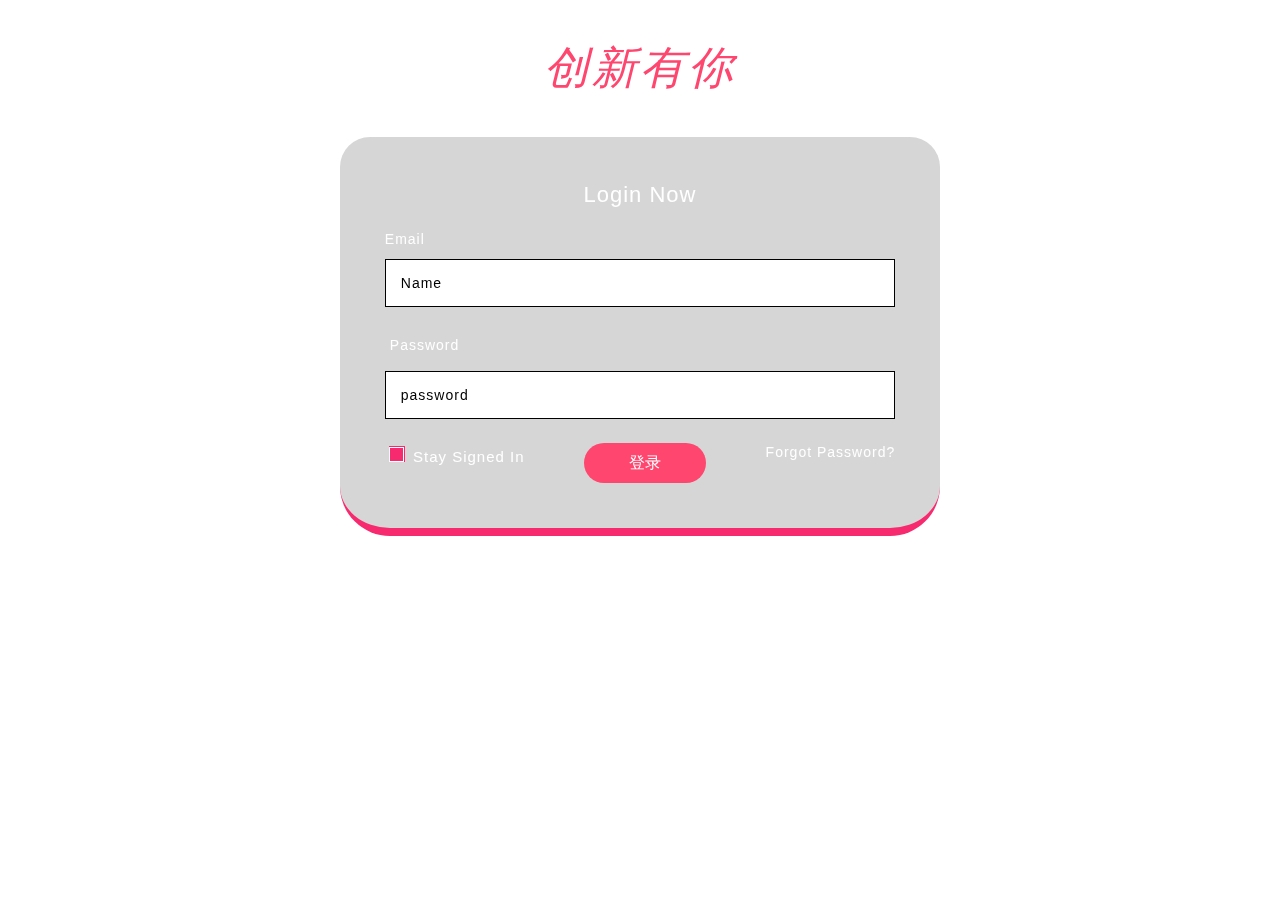
<file: login.html>
<!DOCTYPE HTML>
<html lang="zxx">

<head>
	<title>Home</title>
	
	 <!-- favicon -->
    <link rel="icon" type="image/png" sizes="32x32" href="assets/images/favicons/favicon-32x32.png">
    <link rel="manifest" href="assets/images/favicons/site.webmanifest">
	<!-- Meta tag Keywords -->
	<meta name="viewport" content="width=device-width, initial-scale=1">
	<meta charset="UTF-8" />
	<meta name="keywords" content=""
	/>
	<script>
		addEventListener("load", function () {
			setTimeout(hideURLbar, 0);
		}, false);

		function hideURLbar() {
			window.scrollTo(0, 1);
		}
	</script>
	<!-- Meta tag Keywords -->
	<!-- css files -->
	<link rel="stylesheet" href="assets/css/login-style.css" type="text/css" media="all" />
	<!-- Style-CSS -->
	<link rel="stylesheet" href="https://www.jq22.com/jquery/font-awesome.4.7.0.css">
	<!-- Font-Awesome-Icons-CSS -->
	<!-- //css files -->
	<!-- web-fonts -->
	
	<!-- //web-fonts -->
</head>

<body>
	<!-- bg effect -->
	<div id="bg">
		<canvas></canvas>
		<canvas></canvas>
		<canvas></canvas>
	</div>
	<!-- //bg effect -->
	<!-- title -->
	
	<h1>创新有你</h1>
	<!-- //title -->
	<!-- content -->
	<div class="sub-main-w3">
		<form action="#" method="post">
		  <h2>Login now<em class="fa fa-long-arrow-down"></em> </h2>
		  <div class="form-style-agile">
		    <label> <em class="fa fa-user"></em> Email</label>
		    <input placeholder="Name" name="Name" type="text"  required="">
			</div>
			<div class="form-style-agile">
				<label>
					<i class="fa fa-unlock-alt"></i>
					password
			  </label>
				<input placeholder="password" name="password" type="password" required="">
			</div>
			<!-- checkbox -->
			<div class="wthree-text">
				<ul>
					<li>
						<label class="anim">
							<input type="checkbox" class="checkbox" required="">
							<span>Stay Signed In</span>
						</label>
					</li>
					<li>
						<a href="#">Forgot Password?</a>
					</li>
				</ul>
			<div class= "but"><a class="but_a" href="index.html">登录</a></div>
			<!-- //checkbox -->
<!--			<input type="submit" value="Log in" onclick="index.html" />-->
		</form>
	</div>
	<!-- //content -->

	<!-- copyright -->
<!--
	<div class="footer">
		<p>Copyright &copy; 2018.Company name All rights reserved.</p>
	</div>
-->
	<!-- //copyright -->

	<!-- Jquery -->
	<script src="https://www.jq22.com/jquery/jquery-1.10.2.js"></script>
	<!-- //Jquery -->

	<!-- effect js -->
	<script src="assets/js/canva_moving_effect.js"></script>
	<!-- //effect js -->

</body>

</html>
</file>
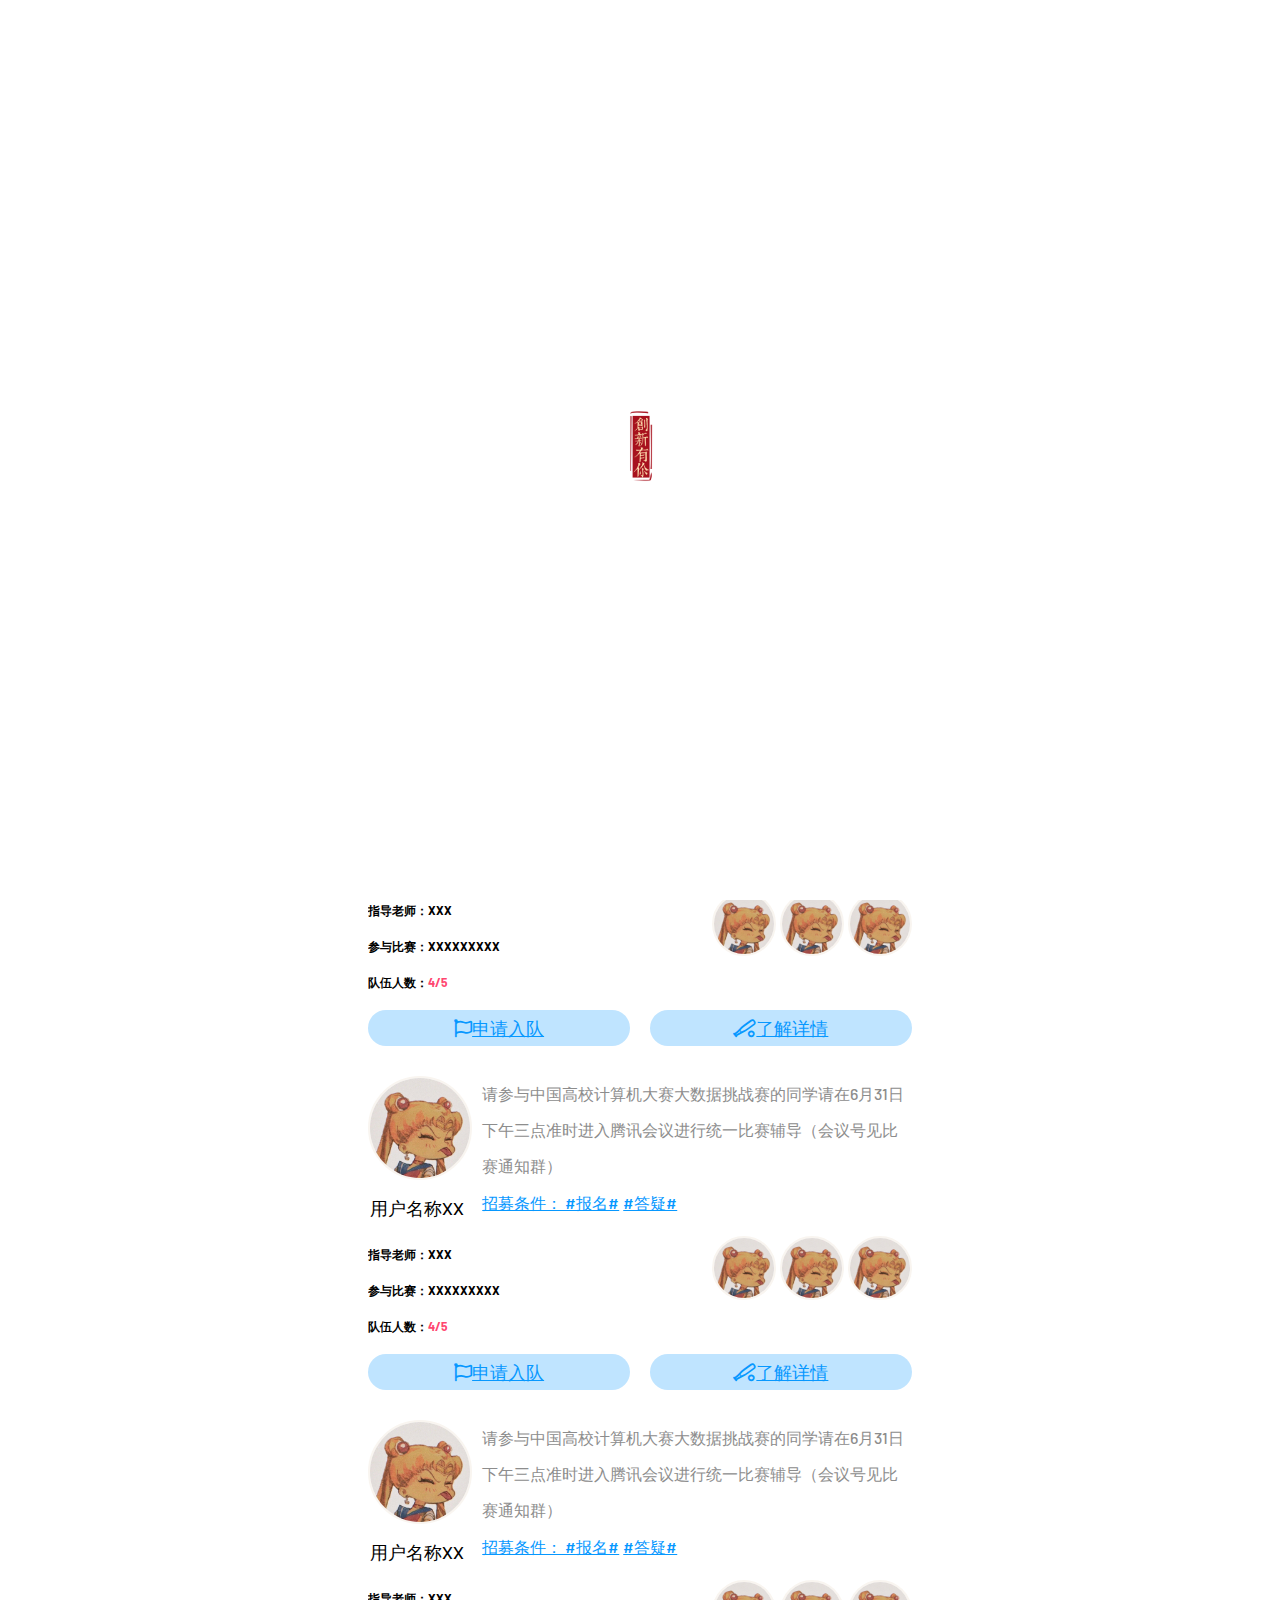
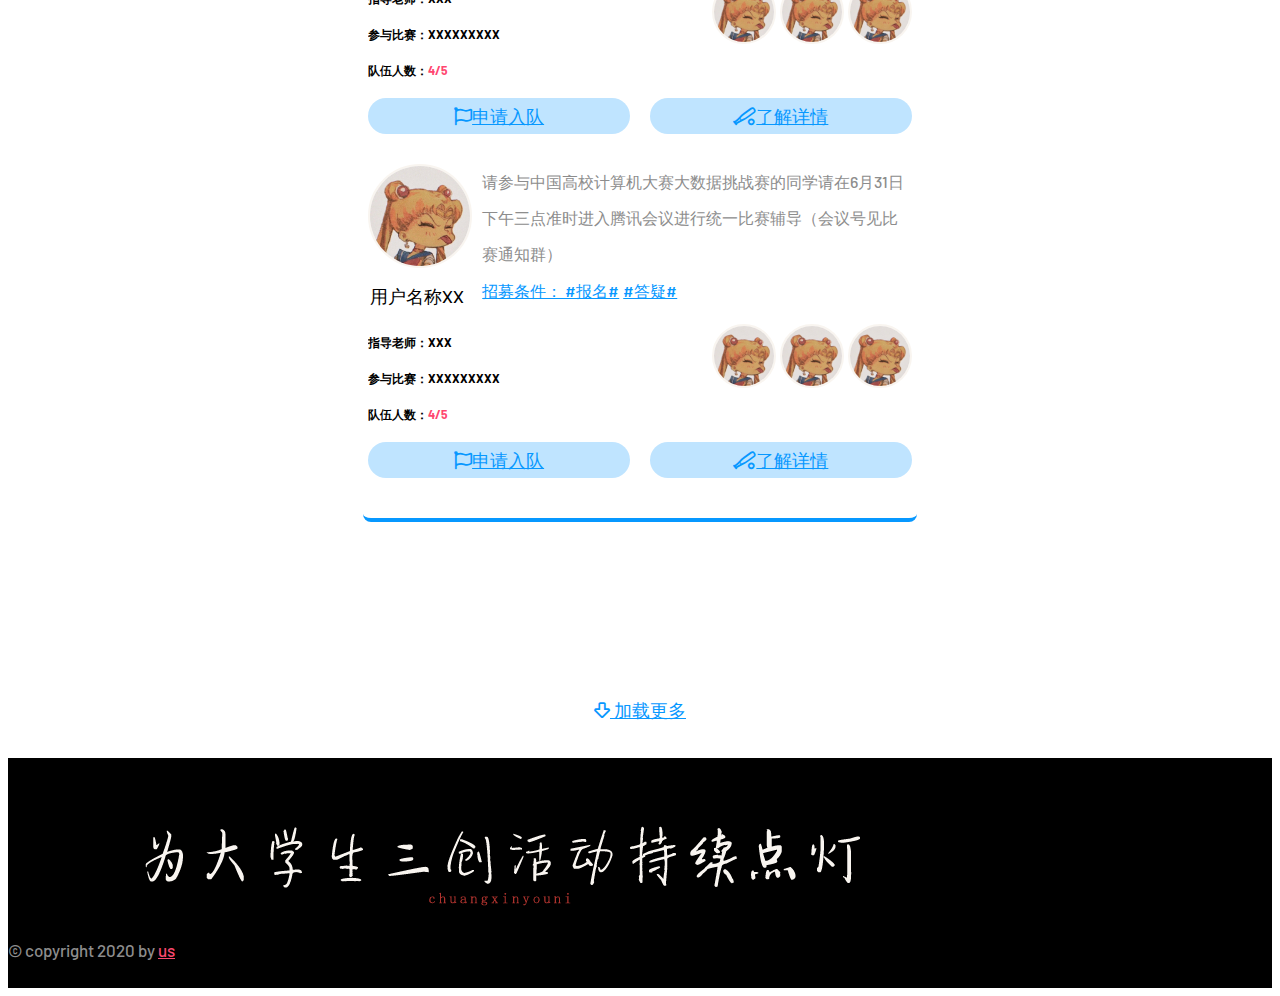
<file: teams.html>
<!DOCTYPE html>
<html lang="en">

<head>
    <meta charset="UTF-8">
    <meta name="viewport" content="width=device-width, initial-scale=1.0">
    <title>组队匹配</title>
    <!-- favicon -->
    <link rel="icon" type="image/png" sizes="32x32" href="assets/images/favicons/favicon-32x32.png">
    <link rel="manifest" href="assets/images/favicons/site.webmanifest">
    <!-- plugin scripts -->
    <link
        href="https://fonts.googleapis.com/css2?family=Barlow:ital,wght@0,300;0,400;0,500;0,600;0,700;0,800;1,300;1,400;1,500;1,600;1,700;1,800&display=swap"
        rel="stylesheet">
    <link href="https://fonts.googleapis.com/css2?family=Prata&display=swap" rel="stylesheet">

    <link rel="stylesheet" href="https://www.jq22.com/jquery/bootstrap-4.2.1.css">
    <link rel="stylesheet" href="assets/css/animate.min.css">
    <link rel="stylesheet" href="assets/css/bootstrap-select.min.css">
    <link rel="stylesheet" href="assets/css/bootstrap-datepicker.min.css">
    <link rel="stylesheet" href="assets/css/fontawesome-all.min.css">
    <link rel="stylesheet" href="assets/css/magnific-popup.css">
    <link rel="stylesheet" href="assets/css/owl.carousel.min.css">
    <link rel="stylesheet" href="assets/css/owl.theme.default.min.css">
    <link rel="stylesheet" href="assets/css/swiper.min.css">
    <link rel="stylesheet" href="assets/css/piloz-icons.css">

    <!-- theme styles -->
    <link rel="stylesheet" href="assets/css/style.css">
    <link rel="stylesheet" href="assets/css/responsive.css">
	  <link rel="stylesheet" href="assets/css/information-rate.css">
		<link rel="stylesheet" href="assets/css/information-detail.css">
		<link rel="stylesheet" href="assets/css/news-style.css">
		<!--	图标-->
<!--		<link href="https://fonts.googleapis.com/css?family=Quicksand:300,400,500,600,700&display=swap&subset=latin-ext" rel="stylesheet"> -->
</head>

<body>

    <div class="preloader">
        <img src="assets/images/loader.png" height="100" class="preloader__image" alt="">
    </div><!-- /.preloader -->

    <div class="page-wrapper">
        <header class="site-header-one stricky site-header-one__fixed-top">
            <div class="container-fluid">
                <div class="site-header-one__logo">
                    <a href="index.html">
                        <img src="assets/images/logo-1-1.png" width="129" alt="">
                    </a>
                    <span class="side-menu__toggler"><i class="fa fa-bars"></i></span><!-- /.side-menu__toggler -->
                </div><!-- /.site-header-one__logo -->
                <div class="main-nav__main-navigation">
                    <ul class="main-nav__navigation-box one-page-scroll-menu">
                        <li class="scrollToLink"><a href="#home">组队中心</a></li>
<!--
												<li class="scrollToLink"><a href="#notice">通知</a></li>
                        <li class="scrollToLink"><a href="#team">组队</a></li>
										 		<li class="scrollToLink"><a href="#question">答疑</a></li>
                        <li class="scrollToLink"><a href="#news">新闻</a></li>
-->

											
<!--                    <li class="scrollToLink"><a href="#screens">Screens</a></li>
                        <li class="dropdown  scrollToLink">
                            <a href="#blog">News</a>
                            <ul>
                                <li><a href="blog.html">News</a></li>
                                <li><a href="blog-details.html">News Details</a></li>
                            </ul>
                        </li>-->
                    </ul><!-- /.main-nav__navigation-box -->
                </div><!-- /.main-nav__main-navigation -->
<!--							个人中心的链接放在这里-->
                <div class="main-nav__right">
<!--                    <a href="#" class="thm-btn"><span>个人中心</span></a>-->
										<a href="#" class="thm-btn"><span>创建队伍</span></a>
                </div><!-- /.main-nav__right -->
            </div><!-- /.container-fluid -->
        </header><!-- /.site-header-one -->

        <section id="home">
					<div class="banner-one__bg" style="background-image: url(assets/images/banner/banner-bg-1.png);"></div>
					<div class="news-content">
						<div class="news-header wow fadeInLeft" data-wow-duration="2s" data-wow-delay="0.2s" data-wow-offset="0">		
							<img class="news-face face-margin" src="assets/images/face/face1.jpg" alt="">
							
							<div class="news-face-detail">
								<div class="news-face-name"><a class="blog_name" href="#">YY银银</a></div>
								<a class="blog_meta" href="#"><i class="far fa-flag-alt"></i> 我的队伍</a>
                <a class="blog_meta" href="#"><i class="far fa-pen"></i> 我的招募</a> 
								<a class="blog_meta" href="#"><i class="far fa-hand-receiving"></i> 我关注的</a>

							</div>
              
						</div>
						
					</div>
					<div class="news-content">
												
						<!--搜索框-->
						<div class="news-header-search wow fadeInRight" data-wow-duration="2s" data-wow-delay="0.2s" data-wow-offset="0">
							<input type="text" class="search_input" />
							<label class= "search-button"><i class="far fa-search"></i> 搜索 </label>
						</div>
					</div>

        </section>

			
			
					<div class="slide-content pricing-one wow fadeIn" data-wow-duration="2s" data-wow-delay="0.2s" data-wow-offset="0">
						<ul class="list-inline text-center switch-toggler-list" role="tablist" id="switch-toggle-tab">
						 <li class="month active">按时间顺序</li>
                <li><label class="switch on"><span class="slider round"></span></label></li>
              <li class="year">智能排序</li>
           </ul><!-- /.list-inline -->
					</div>

				<!--组队部分-->
        <section id="team" class="team-section mb-4">
<!--						<img  class="blog-1-shape-1" src="assets/images/blog/blog-1-shape-1.png"  alt="" />-->


        	<!--标题-->
					<div class="news-all-content blue-border">
						<div class="all-content-title">
							<h3 class="title-ch">组队 </h3>
							<a class="blog_meta_blue title-en" href="#"><i class="far"></i> Team</a>
						</div>
					</div>
					
				<!--内容-->
					<div class="news-all-content blue-border">
						<div class="all-content">
							
							<div class="content-notice-one wow fadeIn" data-wow-duration="2s" data-wow-delay="0.2s" data-wow-offset="0">
								<div class="one-per-card">
									<div class="one-face">
									<img class="news-face" src="assets/images/face/face1.jpg" alt="">
									<div class="face-ch">用户名称XX</div>
									</div>
									
									<div>
										<div class="one-text ml-1">请参与中国高校计算机大赛大数据挑战赛的同学请在6月31日下午三点准时进入腾讯会议进行统一比赛辅导（会议号见比赛通知群）
										</div>
										<div class="one-tetx-tags ml-1">
											<a class="blog_flag font-s" href="#">招募条件： #报名#</a>
											<a class="blog_flag font-s" href="#">#答疑#</a>
										</div>
									</div>
								</div>
								
								<div class="one-per-addinfo">
									<div class="title-ch">
										<h6>指导老师：XXX<br>参与比赛：XXXXXXXXX<br>队伍人数：<span>4/5</span></h6>
									</div>
									<div class="title-en">
										<img class="news-faces" src="assets/images/face/face1.jpg" alt="">
										<img class="news-faces" src="assets/images/face/face1.jpg" alt="">
										<img class="news-faces" src="assets/images/face/face1.jpg" alt="">
									</div>
								</div>
								
								<div class="one-comment-2">
									<div class="comment-btn mr-1">
										<a class="blog_meta_blue" href="#"><i class="far fa-flag"></i>申请入队</a>
									</div>
											
									<div class="comment-btn ml-1">
										<a class="blog_meta_blue" href="#"><i class="far fa-baseball"></i>了解详情</a> 
									</div>
                			

								</div>
							</div>
							
							
							<div class="content-notice-one wow fadeIn" data-wow-duration="2s" data-wow-delay="0.2s" data-wow-offset="0">
								<div class="one-per-card">
									<div class="one-face">
									<img class="news-face" src="assets/images/face/face1.jpg" alt="">
									<div class="face-ch">用户名称XX</div>
									</div>
									
									<div>
										<div class="one-text ml-1">请参与中国高校计算机大赛大数据挑战赛的同学请在6月31日下午三点准时进入腾讯会议进行统一比赛辅导（会议号见比赛通知群）
										</div>
										<div class="one-tetx-tags ml-1">
											<a class="blog_flag font-s" href="#">招募条件： #报名#</a>
											<a class="blog_flag font-s" href="#">#答疑#</a>
										</div>
									</div>
								</div>
								
								<div class="one-per-addinfo">
									<div class="title-ch">
										<h6>指导老师：XXX<br>参与比赛：XXXXXXXXX<br>队伍人数：<span>4/5</span></h6>
									</div>
									<div class="title-en">
										<img class="news-faces" src="assets/images/face/face1.jpg" alt="">
										<img class="news-faces" src="assets/images/face/face1.jpg" alt="">
										<img class="news-faces" src="assets/images/face/face1.jpg" alt="">
									</div>
								</div>
								
								<div class="one-comment-2">
									<div class="comment-btn mr-1">
										<a class="blog_meta_blue" href="#"><i class="far fa-flag"></i>申请入队</a>
									</div>
											
									<div class="comment-btn ml-1">
										<a class="blog_meta_blue" href="#"><i class="far fa-baseball"></i>了解详情</a> 
									</div>
                			

								</div>
							</div>
							
							
							<div class="content-notice-one wow fadeIn" data-wow-duration="2s" data-wow-delay="0.2s" data-wow-offset="0">
								<div class="one-per-card">
									<div class="one-face">
									<img class="news-face" src="assets/images/face/face1.jpg" alt="">
									<div class="face-ch">用户名称XX</div>
									</div>
									
									<div>
										<div class="one-text ml-1">请参与中国高校计算机大赛大数据挑战赛的同学请在6月31日下午三点准时进入腾讯会议进行统一比赛辅导（会议号见比赛通知群）
										</div>
										<div class="one-tetx-tags ml-1">
											<a class="blog_flag font-s" href="#">招募条件： #报名#</a>
											<a class="blog_flag font-s" href="#">#答疑#</a>
										</div>
									</div>
								</div>
								
								<div class="one-per-addinfo">
									<div class="title-ch">
										<h6>指导老师：XXX<br>参与比赛：XXXXXXXXX<br>队伍人数：<span>4/5</span></h6>
									</div>
									<div class="title-en">
										<img class="news-faces" src="assets/images/face/face1.jpg" alt="">
										<img class="news-faces" src="assets/images/face/face1.jpg" alt="">
										<img class="news-faces" src="assets/images/face/face1.jpg" alt="">
									</div>
								</div>
								
								<div class="one-comment-2">
									<div class="comment-btn mr-1">
										<a class="blog_meta_blue" href="#"><i class="far fa-flag"></i>申请入队</a>
									</div>
											
									<div class="comment-btn ml-1">
										<a class="blog_meta_blue" href="#"><i class="far fa-baseball"></i>了解详情</a> 
									</div>
                			

								</div>
							</div>
							
							
							<div class="content-notice-one wow fadeIn" data-wow-duration="2s" data-wow-delay="0.2s" data-wow-offset="0">
								<div class="one-per-card">
									<div class="one-face">
									<img class="news-face" src="assets/images/face/face1.jpg" alt="">
									<div class="face-ch">用户名称XX</div>
									</div>
									
									<div>
										<div class="one-text ml-1">请参与中国高校计算机大赛大数据挑战赛的同学请在6月31日下午三点准时进入腾讯会议进行统一比赛辅导（会议号见比赛通知群）
										</div>
										<div class="one-tetx-tags ml-1">
											<a class="blog_flag font-s" href="#">招募条件： #报名#</a>
											<a class="blog_flag font-s" href="#">#答疑#</a>
										</div>
									</div>
								</div>
								
								<div class="one-per-addinfo">
									<div class="title-ch">
										<h6>指导老师：XXX<br>参与比赛：XXXXXXXXX<br>队伍人数：<span>4/5</span></h6>
									</div>
									<div class="title-en">
										<img class="news-faces" src="assets/images/face/face1.jpg" alt="">
										<img class="news-faces" src="assets/images/face/face1.jpg" alt="">
										<img class="news-faces" src="assets/images/face/face1.jpg" alt="">
									</div>
								</div>
								
								<div class="one-comment-2">
									<div class="comment-btn mr-1">
										<a class="blog_meta_blue" href="#"><i class="far fa-flag"></i>申请入队</a>
									</div>
											
									<div class="comment-btn ml-1">
										<a class="blog_meta_blue" href="#"><i class="far fa-baseball"></i>了解详情</a> 
									</div>
                			

								</div>
							</div>
						
							
							
						</div>
					</div>
        </section>
			
			<section>
				<div class="news-all-content">
					<div class="load-more">
						<a class="blog_meta_blue" href="#"><i class="far fa-arrow-alt-down"></i> 加载更多</a>
					</div>
				</div>

			</section>
			


        <footer class="site-footer-2">
<!--            <div class="site-footer-bg" style="background-image: url(assets/images/resources/footer-bg-shape-1.png)">-->
<!--            </div>-->
            <div class="container">
                <div class="row">
                    <div class="col-xl-12">
                        <div class="footer-upper text-center">
                            <div class="footer-logo">
                                <img src="assets/images/resources/logo-1.png" alt="Footer Logo">
                            </div>
<!--
                            <ul class="footer-widget__social">
                                <li><a href="#"><i class="fab fa-twitter"></i></a></li>
                                <li><a href="#" class="color-1"><i class="fab fa-facebook"></i></a></li>
                                <li><a href="#" class="color-2"><i class="fab fa-pinterest-p"></i></a></li>
                                <li><a href="#" class="color-3"><i class="fab fa-instagram"></i></a></li>
                            </ul>
-->
<!--
                            <div class="footer-menu">
                                <ul>
                                    <li><a href="#">Home</a></li>
                                    <li><a href="#">Features</a></li>
                                    <li><a href="#">Pricing</a></li>
                                    <li><a href="#">Team</a></li>
                                    <li><a href="#">Screens</a></li>
                                    <li><a href="#">News</a></li>
                                </ul>
                            </div>
-->
                        </div>
                    </div>
                </div>
            </div>
            <div class="site-footer__bottom">
                <div class="container text-center">
                    <p>© copyright 2020 by <a href="#">us</a></p>
                </div><!-- /.container -->
            </div>
        </footer>

    </div><!-- /.page-wrapper -->


	
					

    <a href="#" data-target="html" class="scroll-to-target scroll-to-top"><i class="fa fa-angle-up"></i></a>


    <div class="side-menu__block">
        <div class="side-menu__block-overlay custom-cursor__overlay">
            <div class="cursor"></div>
            <div class="cursor-follower"></div>
        </div>
        <div class="side-menu__block-inner ">
            <div class="side-menu__top justify-content-end">
                <a href="#" class="side-menu__toggler side-menu__close-btn">
                    <img src="assets/images/shapes/close-1-1.png" alt="">
                </a>
            </div>
            <nav class="mobile-nav__container">
                <!-- content is loading via js -->
            </nav>
            <div class="side-menu__sep"></div><!-- /.side-menu__sep -->
            <div class="side-menu__content">
                <p>Lorem Ipsum is simply dummy text the printing and setting industry. Lorm Ipsum has been the
                    industry's stanard dummy text ever.</p>
                <p>
                    <a href="mailto:needhelp@apton.com">needhelp@apton.com</a><br>
                    <a href="tel:888-999-0000">888 9990000</a>
                </p>
                <div class="side-menu__social">
                    <a href="#"><i class="fab fa-facebook-square"></i></a>
                    <a href="#"><i class="fab fa-twitter"></i></a>
                    <a href="#"><i class="fab fa-instagram"></i></a>
                    <a href="#"><i class="fab fa-pinterest-p"></i></a>
                </div>
            </div>
        </div>
    </div>

    <script src="https://www.jq22.com/jquery/jquery-1.10.2.js"></script>
    <script src="assets/js/bootstrap.bundle.min.js"></script>
    <script src="assets/js/bootstrap-select.min.js"></script>
    <script src="assets/js/bootstrap-datepicker.min.js"></script>
    <script src="assets/js/isotope.js"></script>
    <script src="assets/js/jquery.ajaxchimp.min.js"></script>
    <script src="assets/js/jquery.waypoints.min.js"></script>
    <script src="assets/js/jquery.counterup.min.js"></script>
    <script src="assets/js/jquery.magnific-popup.min.js"></script>
    <script src="assets/js/jquery.validate.min.js"></script>
    <script src="assets/js/owl.carousel.min.js"></script>
    <script src="assets/js/TweenMax.min.js"></script>
    <script src="assets/js/swiper.min.js"></script>
    <script src="assets/js/wow.js"></script>
    <script src="assets/js/jquery.easing.min.js"></script>
    <script src="assets/js/theme.js"></script>
</body>

</html>
</file>
<file: assets/css/piloz-icons.css>
@font-face {
  font-family: 'piloz';
  src:  url('../fonts/piloz.eot?h5yq65');
  src:  url('../fonts/piloz.eot?h5yq65#iefix') format('embedded-opentype'),
    url('../fonts/piloz.ttf?h5yq65') format('truetype'),
    url('../fonts/piloz.woff?h5yq65') format('woff'),
    url('../fonts/piloz.svg?h5yq65#piloz') format('svg');
  font-weight: normal;
  font-style: normal;
  font-display: block;
}

[class^="piloz-"], [class*=" piloz-"] {
  /* use !important to prevent issues with browser extensions that change ../fonts */
  font-family: 'piloz' !important;
  speak: never;
  font-style: normal;
  font-weight: normal;
  font-variant: normal;
  text-transform: none;
  line-height: 1;

  /* Better Font Rendering =========== */
  -webkit-font-smoothing: antialiased;
  -moz-osx-font-smoothing: grayscale;
}

.piloz-networking:before {
  content: "\e900";
}
.piloz-devices:before {
  content: "\e901";
}
.piloz-gear:before {
  content: "\e902";
}
.piloz-user:before {
  content: "\e903";
}
.piloz-shield:before {
  content: "\e904";
}
.piloz-writing:before {
  content: "\e905";
}
.piloz-human-resources:before {
  content: "\e906";
}
.piloz-linked:before {
  content: "\e907";
}
.piloz-lamp:before {
  content: "\e908";
}
</file>
<file: assets/css/style.css>
/*--------------------------------------------------------------
>>> TABLE OF CONTENTS:
----------------------------------------------------------------
# Common
# Animations
# Dot Style
# Main Menu
# Sidemenu
# Banner
# Service One
# Cat One
# Video One
# Cat Two
# Pricing One
# Testimonials One
# App shots
# FAQ
# Blog One
# Brand One
# Mailchimp One
# Site Footer
# Page Header
# BreadCrumb
# Blog Two
# Footer Two
# Blog Details
# Sidebar
--------------------------------------------------------------*/


/*--------------------------------------------------------------
# Common
--------------------------------------------------------------*/


/*
font-family: 'Barlow', sans-serif;
font-family: 'Prata', serif;
*/

:root {
	--thm-font: 'Barlow', sans-serif;
	--heading-font: 'Prata', serif;
	--thm-base: #ffae00;
	--thm-base-rgb: 255, 174, 0;
	--thm-primary: #fa496e;
	--thm-primary-rgb: 250, 73, 110;
	--thm-black: #000000;
	--thm-black-rgb: 0, 0, 0;
}



body {
	font-family: var(--thm-font);
	color: #8d8d8d;
	font-size: 18px;
	line-height: 36px;
	font-weight: 500;
}

a:active,
a:hover,
a:focus,
a:visited {
	text-decoration: none;
}

h1,
h2,
h3,
h4,
h5,
h6 {
	margin: 0;
}

ul,
li {
	margin: 0;
	padding: 0;
}

.page-wrapper {
	position: relative;
	margin: 0 auto;
	width: 100%;
	min-width: 300px;
	overflow: hidden;
}

@media (min-width: 1200px) {
	.container {
		max-width: 1200px;
	}
}


.thm-btn {
	display: inline-block;
	vertical-align: middle;
	border: none;
	outline: none;
	border-radius: 32px;
	font-size: 16px;
	font-weight: bold;
	color: #fff;
	padding: 0px 50px;
	line-height: 64px;
	position: relative;
	transition: all .4s ease;
	background-color: var(--thm-base);
	overflow: hidden;
}

.thm-btn span {
	position: relative;
	transition: 500ms;
	z-index: 10;
	color: #fff;
}

.thm-btn:hover {
	background-color: var(--thm-primary);
}


/* block title */

.block-title {
	padding-bottom: 43px;
}

.block-title h4{
	padding: 30px 0px;
}

.block-title p {
	margin: 0;
	font-size: 20px;
	font-weight: 500;
	color: var(--thm-primary);
}

.block-title h3 {
	margin: 0;
	color: var(--thm-black);
	font-size: 60px;
	margin-top: 8px;
	font-family: var(--heading-font);
}

.bootstrap-select .btn-light:not(:disabled):not(.disabled).active,
.bootstrap-select .btn-light:not(:disabled):not(.disabled):active,
.bootstrap-select .show>.btn-light.dropdown-toggle {
	background-color: transparent !important;
	box-shadow: none !important;
	outline: none !important;
}

.bootstrap-select>.dropdown-toggle {
	box-shadow: none !important;
}

.bootstrap-select .dropdown-toggle:focus,
.bootstrap-select>select.mobile-device:focus+.dropdown-toggle {
	outline: none !important;
}

.bootstrap-select .dropdown-menu {
	padding-top: 0;
	padding-bottom: 0;
	margin-top: 0;
	z-index: 991;
	border-radius: 0;
}

.bootstrap-select .dropdown-menu>li+li>a {
	border-top: 1px solid var(--thm-gray);
}

.bootstrap-select .dropdown-menu>li.selected>a {
	background: var(--thm-primary);
	color: #fff;
}

.bootstrap-select .dropdown-menu>li>a {
	font-size: 16px;
	font-weight: 500;
	padding: 4px 20px;
	color: var(--thm-black);
	-webkit-transition: all .4s ease;
	transition: all .4s ease;
}

.bootstrap-select .dropdown-menu>li>a:hover {
	background: var(--thm-primary);
	color: #fff;
	cursor: pointer;
}

/* datepicker */

.datepicker.dropdown-menu {
	min-width: 17rem;
}

.datepicker table {
	width: 100%;
}

.post-pagination {
	display: -webkit-box;
	display: -ms-flexbox;
	display: flex;
	-webkit-box-pack: center;
	-ms-flex-pack: center;
	justify-content: center;
	-webkit-box-align: center;
	-ms-flex-align: center;
	align-items: center;
	-ms-flex-wrap: wrap;
	flex-wrap: wrap;
}

.post-pagination a {
	border-radius: 50%;
	border-width: 1px;
	border-style: solid;
	border-color: rgba(225, 90, 19, .2);
	color: #9ca3a9;
	font-size: 18px;
	font-weight: 600;
	text-align: center;
	padding: 0;
	display: -webkit-box;
	display: -ms-flexbox;
	display: flex;
	-webkit-box-align: center;
	-ms-flex-align: center;
	align-items: center;
	-webkit-box-pack: center;
	-ms-flex-pack: center;
	justify-content: center;
	width: 57px;
	height: 57px;
	-webkit-transition: all .4s ease;
	transition: all .4s ease;
}

.post-pagination a:hover {
	background-color: var(--thm-primary);
	color: #fff;
}

.post-pagination a.active {
	background-color: var(--thm-base);
	color: #fff;
	cursor: auto;
}

.post-pagination a+a {
	margin-left: 15px;
}


.preloader {
	position: fixed;
	background-color: #fff;
	background-position: center center;
	background-repeat: no-repeat;
	top: 0;
	left: 0;
	right: 0;
	bottom: 0;
	z-index: 9991;
	display: -webkit-box;
	display: -ms-flexbox;
	display: flex;
	-webkit-box-pack: center;
	-ms-flex-pack: center;
	justify-content: center;
	-webkit-box-align: center;
	-ms-flex-align: center;
	align-items: center;
	text-align: center;
}

.preloader__image {
	-webkit-animation-fill-mode: both;
	animation-fill-mode: both;
	-webkit-animation-name: flipInY;
	animation-name: flipInY;
	-webkit-animation-duration: 2s;
	animation-duration: 2s;
	-webkit-animation-iteration-count: infinite;
	animation-iteration-count: infinite;
}

.scroll-to-top {
	display: inline-block;
	width: 45px;
	height: 45px;
	background-color: var(--thm-primary);
	position: fixed;
	bottom: 40px;
	right: 40px;
	z-index: 99;
	text-align: center;
	-webkit-transition: all .4s ease;
	transition: all .4s ease;
	display: none;
	outline: none;
	background-size: auto 200%;
	border-radius: 50%;
	transition: all .4s ease;
}

.scroll-to-top i {
	color: #ffffff;
	font-size: 18px;
	line-height: 45px;
}

.scroll-to-top:hover {
	background-color: var(--thm-base);
}

.scroll-to-top:hover i {
	color: #fff;
}

.thm-base-bg {
	background-color: var(--thm-primary);
}

.thm-base-bg-2 {
	background-color: var(--thm-base);
}

.thm-gray-bg {
	background-color: var(--thm-gray);
}




/* Cursor Style */
.cursor {
	position: absolute;
	background-color: #fff;
	width: 6px;
	height: 6px;
	border-radius: 100%;
	z-index: 1;
	-webkit-transition: 0.2s cubic-bezier(0.75, -0.27, 0.3, 1.33) opacity, 0.3s cubic-bezier(0.75, -1.27, 0.3, 2.33) -webkit-transform;
	transition: 0.2s cubic-bezier(0.75, -0.27, 0.3, 1.33) opacity, 0.3s cubic-bezier(0.75, -1.27, 0.3, 2.33) -webkit-transform;
	transition: 0.3s cubic-bezier(0.75, -1.27, 0.3, 2.33) transform, 0.2s cubic-bezier(0.75, -0.27, 0.3, 1.33) opacity;
	transition: 0.3s cubic-bezier(0.75, -1.27, 0.3, 2.33) transform, 0.2s cubic-bezier(0.75, -0.27, 0.3, 1.33) opacity, 0.3s cubic-bezier(0.75, -1.27, 0.3, 2.33) -webkit-transform;
	-webkit-user-select: none;
	-moz-user-select: none;
	-ms-user-select: none;
	user-select: none;
	pointer-events: none;
	z-index: 10000;
	-webkit-transform: scale(1);
	transform: scale(1);
	visibility: hidden;
}

.cursor {
	visibility: visible;
}

.cursor.active {
	opacity: 0.5;
	-ms-filter: "progid:DXImageTransform.Microsoft.Alpha(Opacity=50)";
	-webkit-transform: scale(0);
	transform: scale(0);
}

.cursor.hovered {
	opacity: 0.08;
	-ms-filter: "progid:DXImageTransform.Microsoft.Alpha(Opacity=8)";
}

.cursor-follower {
	position: absolute;
	background-color: RGBA(255, 255, 255, 0.3);
	width: 50px;
	height: 50px;
	border-radius: 100%;
	z-index: 1;
	-webkit-transition: 0.2s cubic-bezier(0.75, -0.27, 0.3, 1.33) opacity, 0.6s cubic-bezier(0.75, -1.27, 0.3, 2.33) -webkit-transform;
	transition: 0.2s cubic-bezier(0.75, -0.27, 0.3, 1.33) opacity, 0.6s cubic-bezier(0.75, -1.27, 0.3, 2.33) -webkit-transform;
	transition: 0.6s cubic-bezier(0.75, -1.27, 0.3, 2.33) transform, 0.2s cubic-bezier(0.75, -0.27, 0.3, 1.33) opacity;
	transition: 0.6s cubic-bezier(0.75, -1.27, 0.3, 2.33) transform, 0.2s cubic-bezier(0.75, -0.27, 0.3, 1.33) opacity, 0.6s cubic-bezier(0.75, -1.27, 0.3, 2.33) -webkit-transform;
	-webkit-user-select: none;
	-moz-user-select: none;
	-ms-user-select: none;
	user-select: none;
	pointer-events: none;
	z-index: 10000;
	visibility: hidden;
}

.cursor-follower {
	visibility: visible;
}

.cursor-follower.active {
	opacity: 0.7;
	-ms-filter: "progid:DXImageTransform.Microsoft.Alpha(Opacity=70)";
	-webkit-transform: scale(1);
	transform: scale(1);
}

.cursor-follower.hovered {
	opacity: 0.08;
	-ms-filter: "progid:DXImageTransform.Microsoft.Alpha(Opacity=8)";
}

.cursor-follower.close-cursor:before {
	position: absolute;
	content: '';
	height: 25px;
	width: 2px;
	background: #fff;
	left: 48%;
	top: 12px;
	-webkit-transform: rotate(-45deg);
	transform: rotate(-45deg);
	display: inline-block;
}

.cursor-follower.close-cursor:after {
	position: absolute;
	content: '';
	height: 25px;
	width: 2px;
	background: #fff;
	right: 48%;
	top: 12px;
	-webkit-transform: rotate(45deg);
	transform: rotate(45deg);
}

/*--------------------------------------------------------------
# Animations
--------------------------------------------------------------*/

@keyframes ripple {
	0% {
		transform: scale(1);
	}
	25% {
		transform: scale(1.1);
	}
	50% {
		transform: scale(1.2);
	}
	75% {
		transform: scale(1.1);
	}

	100% {
		transform: scale(1);
	}
}

@-webkit-keyframes videoBtnAnim {
	0% {
		-webkit-transform: scale(0.8);
		transform: scale(0.8);
	}

	25% {
		-webkit-transform: scale(1);
		transform: scale(1);
	}

	50% {
		-webkit-transform: scale(1.2);
		transform: scale(1.2);
	}

	75% {
		-webkit-transform: scale(1);
		transform: scale(1);
	}

	100% {
		-webkit-transform: scale(0.8);
		transform: scale(0.8);
	}
}

@keyframes videoBtnAnim {
	0% {
		-webkit-transform: scale(0.8);
		transform: scale(0.8);
	}

	25% {
		-webkit-transform: scale(1);
		transform: scale(1);
	}

	50% {
		-webkit-transform: scale(1.2);
		transform: scale(1.2);
	}

	75% {
		-webkit-transform: scale(1);
		transform: scale(1);
	}

	100% {
		-webkit-transform: scale(0.8);
		transform: scale(0.8);
	}
}

@-webkit-keyframes banner3Shake {
	0% {
		-webkit-transform: rotate3d(0, 1, 0, 0deg);
		transform: rotate3d(0, 1, 0, 0deg);
	}

	30% {
		-webkit-transform: rotate3d(0, 0, 1, 15deg);
		transform: rotate3d(0, 0, 1, 15deg);
	}

	60% {
		-webkit-transform: rotate3d(1, 0, 0, 0deg);
		transform: rotate3d(1, 0, 0, 0deg);
	}

	80% {
		-webkit-transform: rotate3d(0, 0, 1, 15deg);
		transform: rotate3d(0, 0, 1, 15deg);
	}

	100% {
		-webkit-transform: rotate3d(0, 1, 0, 0deg);
		transform: rotate3d(0, 1, 0, 0deg);
	}

}

@keyframes banner3Shake {
	0% {
		-webkit-transform: rotate3d(0, 1, 0, 0deg);
		transform: rotate3d(0, 1, 0, 0deg);
	}

	30% {
		-webkit-transform: rotate3d(0, 0, 1, 15deg);
		transform: rotate3d(0, 0, 1, 15deg);
	}

	60% {
		-webkit-transform: rotate3d(1, 0, 0, 0deg);
		transform: rotate3d(1, 0, 0, 0deg);
	}

	80% {
		-webkit-transform: rotate3d(0, 0, 1, 15deg);
		transform: rotate3d(0, 0, 1, 15deg);
	}

	100% {
		-webkit-transform: rotate3d(0, 1, 0, 0deg);
		transform: rotate3d(0, 1, 0, 0deg);
	}

}

@-webkit-keyframes ImgBounce {
	0% {
		-webkit-transform: translateY(0);
		transform: translateY(0);
	}

	100% {
		-webkit-transform: translateY(-30px);
		transform: translateY(-30px);
	}
}

@keyframes ImgBounce {
	0% {
		-webkit-transform: translateY(0);
		transform: translateY(0);
	}

	100% {
		-webkit-transform: translateY(-30px);
		transform: translateY(-30px);
	}
}


@-webkit-keyframes squareMover {

	0%,
	100% {
		-webkit-transform: translate(0, 0) rotate(0);
		transform: translate(0, 0) rotate(0);
	}

	20%,
	60% {
		-webkit-transform: translate(20px, 40px) rotate(180deg);
		transform: translate(20px, 40px) rotate(180deg);
	}

	30%,
	80% {
		-webkit-transform: translate(40px, 60px) rotate(0deg);
		transform: translate(40px, 60px) rotate(0deg);
	}
}


@keyframes squareMover {

	0%,
	100% {
		-webkit-transform: translate(0, 0) rotate(0);
		transform: translate(0, 0) rotate(0);
	}

	20%,
	60% {
		-webkit-transform: translate(20px, 40px) rotate(180deg);
		transform: translate(20px, 40px) rotate(180deg);
	}

	30%,
	80% {
		-webkit-transform: translate(40px, 60px) rotate(0deg);
		transform: translate(40px, 60px) rotate(0deg);
	}
}


@-webkit-keyframes shapeMover {

	0%,
	100% {
		-webkit-transform: perspective(400px) translateY(0) rotate(0deg) translateZ(0px) translateX(0);
		transform: perspective(400px) translateY(0) rotate(0deg) translateZ(0px) translateX(0);
	}

	50% {
		-webkit-transform: perspective(400px) rotate(-45deg) translateZ(20px) translateY(20px) translateX(20px);
		transform: perspective(400px) rotate(-45deg) translateZ(20px) translateY(20px) translateX(20px);
	}
}


@keyframes shapeMover {

	0%,
	100% {
		-webkit-transform: perspective(400px) translateY(0) rotate(0deg) translateZ(0px) translateX(0);
		transform: perspective(400px) translateY(0) rotate(0deg) translateZ(0px) translateX(0);
	}

	50% {
		-webkit-transform: perspective(400px) rotate(-45deg) translateZ(20px) translateY(20px) translateX(20px);
		transform: perspective(400px) rotate(-45deg) translateZ(20px) translateY(20px) translateX(20px);
	}
}



/*--------------------------------------------------------------
# Dot Style
--------------------------------------------------------------*/
.owl-carousel.owl-dot-type1 .owl-stage-outer {
	position: relative;
	display: block;
	padding-top: 0px;
	padding-bottom: 0px;
}

.owl-carousel.owl-dot-type1 .owl-dots {
	position: relative;
	display: block;
	text-align: center;
	line-height: 12px;
	margin: 0 !important;
}

.owl-carousel.owl-dot-type1 .owl-dots .owl-dot {
	position: relative;
	display: inline-block;
	width: 12px;
	height: 12px;
	background: #ffffff;
	border: 1px solid var(--thm-base);
	margin: 0px 5px;
	margin-top: 50px;
	padding: 0px;
	border-radius: 50%;
	-webkit-transition: all 100ms linear;
	transition: all 100ms linear;
	-webkit-transition-delay: 0.1s;
	transition-delay: 0.1s;
}

.owl-carousel.owl-dot-type1 .owl-dots .owl-dot span {
	display: none;
}

.owl-carousel.owl-dot-type1 .owl-dots .owl-dot.active {
	border-color: var(--thm-base);
	background: var(--thm-base);
	outline: none;
}

/*--------------------------------------------------------------
# Main Menu
--------------------------------------------------------------*/

.site-header-one {
	position: relative;
	border-bottom: 1px solid rgba(0, 0, 0, .05);
}



.site-header-one .container-fluid {
	display: -webkit-box;
	display: -ms-flexbox;
	display: flex;
	-webkit-box-align: center;
	-ms-flex-align: center;
	align-items: center;
	-ms-flex-wrap: wrap;
	flex-wrap: wrap;
	padding-left: 15px;
	padding-right: 15px;
	width: 100%;
	max-width: 1450px;
	margin-left: 100px;
	margin-right: auto;
}

@media(max-width: 1550px) {
	.site-header-one .container-fluid {
		margin-left: auto;
		margin-right: auto;
	}
}

.site-header-one__logo .side-menu__toggler {
	display: none;
	font-size: 22px;
	color: var(--thm-black);
	margin-left: 30px;
	cursor: pointer;
}


.main-nav__main-navigation ul {
	margin: 0;
	padding: 0;
	list-style: none;
}

.main-nav__main-navigation .main-nav__navigation-box {
	display: -webkit-box;
	display: -ms-flexbox;
	display: flex;
	-webkit-box-align: center;
	-ms-flex-align: center;
	align-items: center;
	margin-left: 130px;
}

.main-nav__main-navigation .main-nav__navigation-box>li {
	padding: 39px 0;
	position: relative;
}

.main-nav__main-navigation .main-nav__navigation-box>li+li {
	margin-left: 64px;
}

.main-nav__main-navigation .main-nav__navigation-box>li>a {
	font-size: 17px;
	font-weight: 500;
	color: #8d8d8d;
	display: block;
	-webkit-transition: 500ms;
	transition: 500ms;
	position: relative;
}

.main-nav__main-navigation .main-nav__navigation-box>li>a:before {
	content: '';
	width: 100%;
	height: 3px;
	background-color: var(--thm-base);
	position: absolute;
	bottom: 0;
	left: 0;
	-webkit-transform: scale(0, 1);
	transform: scale(0, 1);
	-webkit-transition: -webkit-transform 500ms ease;
	transition: -webkit-transform 500ms ease;
	transition: transform 500ms ease;
	transition: transform 500ms ease, -webkit-transform 500ms ease;
	-webkit-transform-origin: left;
	transform-origin: left;
}


.main-nav__main-navigation .main-nav__navigation-box>li.current>a,
.main-nav__main-navigation .main-nav__navigation-box>li:hover>a {
	color: #000;
}

.main-nav__main-navigation .main-nav__navigation-box>li.current>a:before,
.main-nav__main-navigation .main-nav__navigation-box>li:hover>a:before {
	-webkit-transform: scale(1, 1);
	transform: scale(1, 1);
	-webkit-transform-origin: right;
	transform-origin: right;
}

.main-nav__main-navigation .dropdown-btn {
	display: none;
}

.main-nav__right .thm-btn {
	line-height: 54px;
	padding: 0 33.5px;
}


/* Dropdown menu */

.main-nav__main-navigation .dropdown-btn {
	display: none;
}

.main-nav__main-navigation .main-nav__navigation-box>li ul {
	position: absolute;
	width: 210px;
	background-color: #fff;
	border-top: 4px solid var(--thm-base);
	box-shadow: 2px 2px 5px 1px rgba(0, 0, 0, 0.05), -2px 0px 5px 1px rgba(0, 0, 0, 0.05);
	-webkit-transform-origin: top;
	transform-origin: top;
	visibility: hidden;
	opacity: 0;
	-ms-filter: "progid:DXImageTransform.Microsoft.Alpha(Opacity=0)";
	z-index: 991;
	-webkit-transition: opacity 500ms ease, visibility 500ms ease, -webkit-transform 500ms ease;
	transition: opacity 500ms ease, visibility 500ms ease, -webkit-transform 500ms ease;
	transition: transform 500ms ease, opacity 500ms ease, visibility 500ms ease;
	transition: transform 500ms ease, opacity 500ms ease, visibility 500ms ease, -webkit-transform 500ms ease;
}


.main-nav__main-navigation .main-nav__navigation-box>li ul>li {
	position: relative;
}

.main-nav__main-navigation .main-nav__navigation-box>li ul>li+li {
	border-top: 1px solid rgba(var(--thm-base-rgb), .3);
}

.main-nav__main-navigation .main-nav__navigation-box>li ul>li>a {
	display: block;
	color: var(--thm-black);
	font-size: 16px;
	font-family: var(--thm-font);
	word-break: break-all;
	padding-top: 9.5px;
	padding-bottom: 9.5px;
	padding-left: 20px;
	padding-right: 20px;
	-webkit-transition: all 500ms ease;
	transition: all 500ms ease;
}

.main-nav__main-navigation .main-nav__navigation-box>li ul>li:hover>a {
	color: #fff;
	background-color: var(--thm-black);
}



/* Second level menu */

.main-nav__main-navigation .main-nav__navigation-box>li>ul {
	top: 100%;
	left: 0;
	-webkit-transform: translateY(30px);
	transform: translateY(30px);

	visibility: hidden;
	opacity: 0;
	-ms-filter: "progid:DXImageTransform.Microsoft.Alpha(Opacity=0)";
}

.main-nav__main-navigation .main-nav__navigation-box>li:hover>ul {
	-webkit-transform: translateY(0);
	transform: translateY(0);
	visibility: visible;
	opacity: 1;
	-ms-filter: "progid:DXImageTransform.Microsoft.Alpha(Opacity=100)";
}


/* Third level menu */

.main-nav__main-navigation .main-nav__navigation-box>li>ul>li>ul {
	top: 0;
	left: 100%;
	-webkit-transform: translateX(30px);
	transform: translateX(30px);
	visibility: hidden;
	opacity: 0;
	-ms-filter: "progid:DXImageTransform.Microsoft.Alpha(Opacity=0)";
}

.main-nav__main-navigation .main-nav__navigation-box>li>ul>li:hover>ul {
	-webkit-transform: translateX(0px);
	transform: translateX(0px);
	visibility: visible;
	opacity: 1;
	-ms-filter: "progid:DXImageTransform.Microsoft.Alpha(Opacity=100)";
}


/* After Third level menu */

.main-nav__main-navigation .main-nav__navigation-box>li>ul>li>ul>li>ul {
	display: none;
}

/* stricked menu */
.stricked-menu {
	position: fixed;
	top: 0;
	left: 0;
	width: 100%;
	z-index: 999;
	background-color: #ffffff;
	box-shadow: 0px 6px 13px 0px rgba(0, 0, 0, 0.06);
	opacity: 0;
	-ms-filter: "progid:DXImageTransform.Microsoft.Alpha(Opacity=0)";
	-webkit-transform: translateY(-110%);
	transform: translateY(-110%);
	-webkit-transition: all .4s ease;
	transition: all .4s ease;
}

.stricked-menu.stricky-fixed {
	opacity: 1;
	-ms-filter: "progid:DXImageTransform.Microsoft.Alpha(Opacity=100)";
	-webkit-transform: translateY(0%);
	transform: translateY(0%);
}

.stricked-menu .main-nav__main-navigation .main-nav__navigation-box>li {
	padding: 26px 0;
}

/* main nav btn */

.site-header-one .main-nav__right {
	margin-left: auto;
}

.main-nav__btn {
	background-image: none;
	font-size: 14px;
	padding: 6px 37.5px;
	border: 2px solid #fff;
}



.main-nav__btn:before {
	-webkit-transform: scale(0, 1);
	transform: scale(0, 1);
	background-image: -webkit-linear-gradient(left, var(--thm-primary) 0%, var(--thm-base) 100%);
	background-image: linear-gradient(90deg, var(--thm-primary) 0%, var(--thm-base) 100%);
	top: -2px;
	left: -2px;
	right: -2px;
	bottom: -2px;
}

.main-nav__btn:hover:before {
	-webkit-transform: scale(1, 1);
	transform: scale(1, 1);
}

.main-nav__btn span {
	color: #fff;
	-webkit-text-fill-color: #fff;
}

.stricked-menu .main-nav__btn {
	border-color: var(--thm-black);
}

.stricked-menu .main-nav__btn span {
	color: var(--thm-black);
	-webkit-text-fill-color: var(--thm-black);
}

.stricked-menu .main-nav__btn:hover span {
	color: #fff;
	-webkit-text-fill-color: #fff;
}








/*--------------------------------------------------------------
# Sidemenu
--------------------------------------------------------------*/

.side-menu__block {
	position: fixed;
	top: 0;
	left: 0;
	width: 100vw;
	height: 100vh;
	z-index: 1000;
	-webkit-transform: scale(0, 1);
	transform: scale(0, 1);
	-webkit-transform-origin: left center;
	transform-origin: left center;
	-webkit-transition: -webkit-transform .7s ease;
	transition: -webkit-transform .7s ease;
	transition: transform .7s ease;
	transition: transform .7s ease, -webkit-transform .7s ease;
}

.side-menu__block.active {
	-webkit-transform: scale(1, 1);
	transform: scale(1, 1);
}

.side-menu__block-overlay {
	width: 100%;
	height: 100%;
	background-color: var(--thm-black);
	position: absolute;
	top: 0;
	left: 0;
	right: 0;
	bottom: 0;
	z-index: 999;
	opacity: .7;
	-ms-filter: "progid:DXImageTransform.Microsoft.Alpha(Opacity=70)";
}

.side-menu__block-overlay .cursor-follower {
	background-color: rgba(255, 255, 255, 0.3);
}

.side-menu__block-inner {
	position: relative;
	max-width: 532px;
	width: 100%;
	margin-right: auto;
	height: 100vh;
	background-color: #F6F6FE;
	z-index: 999999;
	overflow-y: auto;
	padding: 40px 0;
	padding-top: 20px;
	position: relative;
}

@media(max-width: 575px) {
	.side-menu__block-inner {
		max-width: 480px;
	}
}

@media(max-width: 480px) {
	.side-menu__block-inner {
		max-width: 400px;
	}
}

@media(max-width: 375px) {
	.side-menu__block-inner {
		max-width: 300px;
	}
}

.side-menu__block-inner .mCustomScrollBox {
	width: 100%;
}

.side-menu__top {
	display: -webkit-box;
	display: -ms-flexbox;
	display: flex;
	-webkit-box-align: center;
	-ms-flex-align: center;
	align-items: center;
	-webkit-box-pack: justify;
	-ms-flex-pack: justify;
	justify-content: space-between;
	padding-left: 100px;
	padding-right: 40px;
}

.mobile-nav__container {
	padding-left: 100px;
	padding-right: 100px;
	padding-top: 50px;
}

.mobile-nav__container ul {
	margin: 0;
	padding: 0;
	list-style: none;
}

.mobile-nav__container li.dropdown ul {
	display: none;
	padding-left: 0.5em;
}

.mobile-nav__container li.dropdown {
	position: relative;
}

.mobile-nav__container li.dropdown .dropdown-btn {
	border: none;
	outline: none;
	background-color: transparent;
	color: #9ca3a9;
	font-size: 14px;
	padding-left: 10px;
	padding-right: 10px;
	width: auto;
	-webkit-transform: rotate(90deg);
	transform: rotate(90deg);
	-webkit-transition: transfrom 500ms ease;
	transition: transfrom 500ms ease;
}

.mobile-nav__container li.dropdown .dropdown-btn.open {
	-webkit-transform: rotate(-90deg);
	transform: rotate(-90deg);
}

.mobile-nav__container li+li {
	margin-top: 5px;
}

.mobile-nav__container li a {
	font-family: var(--special-font-smb);
	display: block;
	-webkit-transition: all 500ms ease;
	transition: all 500ms ease;
	position: relative;
	font-size: 17px;
	font-family: var(--heading-font);
	color: var(--thm-black);
}

.mobile-nav__container li a:hover {
	color: var(--thm-base);
}

.mobile-nav__container li.current-menu-item>a,
.mobile-nav__container li.current>a {
	color: var(--thm-base);
}



.side-menu__social {
	display: -webkit-box;
	display: -ms-flexbox;
	display: flex;
	-webkit-box-align: center;
	-ms-flex-align: center;
	align-items: center;
	margin-top: 40px;
}

.side-menu__social a {
	display: -webkit-box;
	display: -ms-flexbox;
	display: flex;
	-webkit-box-align: center;
	-ms-flex-align: center;
	align-items: center;
	-webkit-box-pack: center;
	-ms-flex-pack: center;
	justify-content: center;
	width: 44px;
	height: 44px;
	border-radius: 50%;
	background-color: #e4e4ee;
	font-size: 16px;
	color: #fff;
	position: relative;
	overflow: hidden;
	border-radius: 50%;
}

.side-menu__social a:before {
	content: '';
	position: absolute;
	top: 0;
	left: 0;
	right: 0;
	bottom: 0;
	border-radius: 50%;
	-webkit-transform: scale(0);
	transform: scale(0);
	background: var(--thm-base);
	-webkit-transition: -webkit-transform 500ms ease;
	transition: -webkit-transform 500ms ease;
	transition: transform 500ms ease;
	transition: transform 500ms ease, -webkit-transform 500ms ease;
}

.side-menu__social a:hover:before {
	-webkit-transform: scale(1);
	transform: scale(1);
}

.side-menu__social a i {
	position: relative;
	z-index: 20;
}

.side-menu__social a+a {
	margin-left: 10px;
}

.side-menu__content {
	padding-left: 100px;
	padding-right: 100px;
	padding-bottom: 50px;
}

.side-menu__content p {
	margin: 0;
	font-size: 14px;
	line-height: 32px;
	color: #7c7d8a;
	letter-spacing: .02em;
}

.side-menu__content p+p {
	margin-top: 30px;
}

.side-menu__content p a {
	color: var(--thm-base);
	-webkit-transition: all 500ms ease;
	transition: all 500ms ease;
}

.side-menu__content p a:hover {
	color: var(--thm-primary);
}

.side-menu__sep {
	width: calc(100% - 200px);
	margin-left: auto;
	margin-right: auto;
	height: 1px;
	background-color: #fff;
	margin-top: 70px;
	margin-bottom: 70px;
}

.side-menu__text p {
	font-size: 14px;
	line-height: 32px;
	color: #7c7d8a;
	margin: 0;
	margin-bottom: 25px;
}


.side-menu__text a {
	color: var(--thm-base);
	-webkit-transition: all 500ms ease;
	transition: all 500ms ease;
}

.side-menu__text a:hover {
	color: var(--thm-black);
}

.side-menu__block__copy {
	font-size: 16px;
	font-weight: 500;
	color: #7c7d8a;
	margin: 0;
}


@media(max-width: 575px) {

	.side-menu__top,
	.side-menu__content,
	.mobile-nav__container {
		padding-left: 50px;
		padding-right: 50px;
	}

	.side-menu__sep {
		margin-top: 40px;
		margin-bottom: 40px;
		width: calc(100% - 100px);
	}
}

@media(max-width: 480px) {

	.side-menu__top,
	.side-menu__content,
	.mobile-nav__container {
		padding-left: 25px;
		padding-right: 25px;
	}

	.side-menu__sep {
		width: calc(100% - 50px);
	}

	.side-menu__social {
		margin-top: 40px;
	}

	.side-menu__social a {
		width: 45px;
		height: 45px;
	}
}








/*--------------------------------------------------------------
# Banner
--------------------------------------------------------------*/
.banner-one {
	position: relative;
	display: block;
	padding: 0 0 108px;
}

.banner-shape-1 {
	position: absolute;
	top: 30px;
	left: 0;
}

.banner-shape-2 {
	position: absolute;
	top: 60px;
	left: 0;
	-webkit-transform-origin: center bottom;
	transform-origin: center bottom;
	-webkit-animation-fill-mode: both;
	animation-fill-mode: both;
	-webkit-animation-name: bounce;
	animation-name: bounce;
	-webkit-animation-timing-function: ease-out;
	animation-timing-function: ease-out;
	-webkit-animation-duration: 5s;
	animation-duration: 5s;
	-webkit-animation-iteration-count: infinite;
	animation-iteration-count: infinite;
}

.banner-one__bg {
	position: absolute;
	top: -280px;
	right: -525px;
	height: 993px;
	width: 1167px;
	z-index: -1;
}

.banner-one__content {
	padding-top: 198px;
}

.banner-one__content h3 {
	color: var(--thm-black);
	font-size: 90px;
	font-weight: 400;
	line-height: 105px;
	margin: 0;
	letter-spacing: -.02em;
	font-family: var(--heading-font);
}

.banner-one__content p {
	color: #8d8d8d;
	font-size: 18px;
	margin: 35px 0px 44px;
}

.banner-img {
	position: relative;
	display: block;
	max-width: 370px;
	float: right;
	width: 100%;
	padding-top: 105px;
}

.banner-bg {
	position: absolute;
	top: 273px;
	right: -100px;
	width: 571px;
	height: 475px;
	background-repeat: no-repeat;
	z-index: -1;
}

.banner-img img:not(.banner-image__curvs) {
	-webkit-animation: ImgBounce 5s ease-in-out 0s infinite alternate;
	animation: ImgBounce 5s ease-in-out 0s infinite alternate;
}

.banner-icon-1,
.banner-icon-2,
.banner-icon-3 {
	height: 102px;
	width: 102px;
	border-radius: 50px;
	background: #ffffff;
	text-align: center;
	display: -webkit-box;
	display: -ms-flexbox;
	display: flex;
	-webkit-box-pack: center;
	-ms-flex-pack: center;
	justify-content: center;
	-webkit-box-align: center;
	-ms-flex-align: center;
	align-items: center;
	box-shadow: 0px 2px 14px 1px rgba(0, 0, 0, 0.1);
	font-size: 54px;
	-webkit-transform-origin: center bottom;
	transform-origin: center bottom;
	-webkit-animation-fill-mode: both;
	animation-fill-mode: both;
	-webkit-animation-name: banner3Shake;
	animation-name: banner3Shake;
	-webkit-animation-timing-function: ease-out;
	animation-timing-function: ease-out;
	-webkit-animation-duration: 5s;
	animation-duration: 5s;
	-webkit-animation-delay: 1s;
	animation-delay: 1s;
	-webkit-animation-iteration-count: infinite;
	animation-iteration-count: infinite;
}

.banner-icon-1 {
	position: absolute;
	top: 401px;
	left: -125px;
	color: #0c99ff;
	font-size: 45px;
	width: 86px;
	height: 86px;
}

.banner-icon-2 {
	position: absolute;
	top: 663px;
	left: -111px;
	color: #ff4770;
}

.banner-icon-3 {
	position: absolute;
	top: 526px;
	color: #ffaf00;
	right: -134px;
}

.banner-image__curvs {
	position: absolute;
	left: -118px;
	top: -115px;
	z-index: -1;
}

/*--------------------------------------------------------------
# Service One
--------------------------------------------------------------*/

.service-one {
	position: relative;
	display: block;
	padding: 0 0 120px;
}

.service-one__single {
	position: relative;
	display: block;
	text-align: center;
	padding: 5px 5px 32px 5px;
	background: #ffffff;
	border-radius: 30px;
	-webkit-transition: all 500ms ease;
	transition: all 500ms ease;
	box-shadow: 0px 4px 10px 2px rgba(0, 0, 0, 0.06);
}

.service-one__single:hover {
	box-shadow: 0px 0px 60px 0px rgba(0, 0, 0, 0.1);
}

.service-one__single .service-icon {
	background: #fef6f8;
	padding: 30px 0px;
	border-top-left-radius: 30px;
	border-top-right-radius: 30px;
}

.service-one__single .service-icon .icon-box {
	position: relative;
	display: -webkit-box;
	display: -ms-flexbox;
	display: flex;
	height: 80px;
	width: 80px;
	border-radius: 50px;
	background: var(--thm-primary);
	-webkit-box-orient: vertical;
	-webkit-box-direction: normal;
	-ms-flex-direction: column;
	flex-direction: column;
	-webkit-box-align: center;
	-ms-flex-align: center;
	align-items: center;
	-webkit-box-pack: center;
	-ms-flex-pack: center;
	justify-content: center;
	-ms-flex-wrap: wrap;
	flex-wrap: wrap;
	font-size: 32px;
	color: #fff;
	margin: 0 auto;
	position: relative;
	z-index: 10;
}

.service-one__single .service-icon .icon-box i {
	position: relative;
	height: 80px;
	-webkit-box-orient: vertical;
	-webkit-box-direction: normal;
	-ms-flex-direction: column;
	flex-direction: column;
	-webkit-box-align: center;
	-ms-flex-align: center;
	align-items: center;
	-webkit-box-pack: center;
	-ms-flex-pack: center;
	justify-content: center;
	-ms-flex-wrap: wrap;
	flex-wrap: wrap;
	background: var(--thm-primary);
	width: 80px;
	z-index: 10;
	display: flex;
	border-radius: 50%;
}

.service-one__single .service-icon .icon-box:after,
.service-one__single .service-icon .icon-box:before {
	width: 100%;
	height: 100%;
	border-radius: 50%;
	background-color: var(--thm-primary);
	position: absolute;
	top: calc(50% - 40px);
	left: calc(50% - 40px);
	content: "";
	position: absolute;
	opacity: 0.15;
	animation: ripple 3s infinite;
	-webkit-animation-delay: .9s;
	animation-delay: .9s;
	animation-timing-function: linear;
}

.service-one__single .service-icon .icon-box:after {
	-webkit-animation-delay: .6s;
	animation-delay: .6s;
	opacity: 0.07;
}



.service-one__single .text h3 {
	color: var(--thm-black);
	font-size: 20px;
	font-weight: 600;
	line-height: 30px;
	padding: 28px 0 20px;
}

.service-one__single .text p {
	margin: 0px;
}

.service-one__single .service-icon.icon-bg-2 {
	background: #f3f7fc;
}

.service-one__single .service-icon .icon-box.icon-box-bg-2 i,
.service-one__single .service-icon .icon-box.icon-box-bg-2::before,
.service-one__single .service-icon .icon-box.icon-box-bg-2::after {
	background: #5798fe;
}




.service-one__single .service-icon.icon-bg-3 {
	background: #f9f5f0;
}

.service-one__single .service-icon .icon-box.icon-box-bg-3 i,
.service-one__single .service-icon .icon-box.icon-box-bg-3::before,
.service-one__single .service-icon .icon-box.icon-box-bg-3::after {
	background: var(--thm-base);
}

.service-one__single .service-icon.icon-bg-4 {
	background: #f3fcf4;
}

.service-one__single .service-icon .icon-box.icon-box-bg-4 i,
.service-one__single .service-icon .icon-box.icon-box-bg-4::before,
.service-one__single .service-icon .icon-box.icon-box-bg-4::after {
	background: #56cc61;
}

/*--------------------------------------------------------------
# Cat One
--------------------------------------------------------------*/
.cta-one {
	position: relative;
	display: block;
	padding: 117px;
/*	background: #f3f7fc;*/
}

.cta-one__bg-shape-1 {
	position: absolute;
	top: 0;
	right: 0;
}

.cta-one__bg-shape-2 {
	position: absolute;
	top: 125px;
	right: 100px;
	-webkit-animation-name: squareMover;
	animation-name: squareMover;
	-webkit-animation-duration: 10s;
	animation-duration: 10s;
	-webkit-animation-timing-function: linear;
	animation-timing-function: linear;
	-webkit-animation-delay: 2s;
	animation-delay: 2s;
	-webkit-animation-iteration-count: infinite;
	animation-iteration-count: infinite;
	-webkit-perspective: 100px;
	perspective: 100px;
	-webkit-transform-origin: center center;
	transform-origin: center center;
}

.cat_one_moc {
	position: relative;
	display: block;
	z-index: 1;
}

.cat_one_moc-bg {
	position: absolute;
	top: 91px;
	left: -190px;
	width: 310px;
	height: 300px;
	z-index: -1;
	-webkit-animation-name: shapeMover;
	animation-name: shapeMover;
	-webkit-animation-duration: 9s;
	animation-duration: 9s;
	-webkit-animation-timing-function: linear;
	animation-timing-function: linear;
	-webkit-animation-iteration-count: infinite;
	animation-iteration-count: infinite;
}



.cat_one_content {
	margin-left: 50px;
}

.cat_one_icon-wrap {
	display: -webkit-box;
	display: -ms-flexbox;
	display: flex;
	-webkit-box-align: center;
	-ms-flex-align: center;
	align-items: center;
	margin-bottom: 50px;
}

.cta-one__icon-single {
	display: -webkit-box;
	display: -ms-flexbox;
	display: flex;
	-webkit-box-align: center;
	-ms-flex-align: center;
	align-items: center;
}

.cta-one__icon-single h3 {
	color: var(--thm-black);
	font-size: 20px;
	font-weight: 600;
	line-height: 30px;
}

.cta-one__icon-single+.cta-one__icon-single {
	margin-left: 30px;
}



.cta-one__icon i {
	width: 80px;
	height: 80px;
	margin-right: 20px;
	display: -webkit-box;
	display: -ms-flexbox;
	display: flex;
	-webkit-box-align: center;
	-ms-flex-align: center;
	align-items: center;
	-webkit-box-pack: center;
	-ms-flex-pack: center;
	justify-content: center;
	text-align: center;
	border-radius: 50%;
	color: #fff;
	font-size: 30px;
	background: #5798fe;
	transform: rotateY(0) perspective(90px);
	transition: transform 500ms ease;
}

.cta-one__icon-single:hover i {
	transform: rotateY(180deg) perspective(90px);
}

.cta-one__icon i.color-2 {
	background-color: #56cc61;
}

.cta-one__text {
	margin-bottom: 35px;
}

/*--------------------------------------------------------------
# Video One
--------------------------------------------------------------*/
.video-one {
	width: 100%;
	max-width: 1170px;
	margin: 0 auto;
	padding: 120px 0 120px;
}

.video-one .container {
	width: 100%;
	background-repeat: no-repeat;
	background-position: center center;
	background-size: cover;
	position: relative;
	display: -webkit-box;
	display: -ms-flexbox;
	display: flex;
	-webkit-box-pack: center;
	-ms-flex-pack: center;
	justify-content: center;
	-webkit-box-align: center;
	-ms-flex-align: center;
	align-items: center;
	padding: 180px 15px 194px;
	-webkit-box-orient: vertical;
	-webkit-box-direction: normal;
	-ms-flex-direction: column;
	flex-direction: column;
	border-radius: 20px;
	z-index: 1;
}

.video-one .container:before {
	position: absolute;
	height: 100%;
	width: 100%;
	content: "";
	background: rgba(87, 152, 254, .40);
	z-index: -1;
	top: 0;
	left: 0;
	border-radius: 20px;
}

.video-one__btn {
	width: 115px;
	height: 115px;
	display: -webkit-box;
	display: -ms-flexbox;
	display: flex;
	-webkit-box-pack: center;
	-ms-flex-pack: center;
	justify-content: center;
	-webkit-box-align: center;
	-ms-flex-align: center;
	align-items: center;
	border-radius: 50%;
	text-align: center;
	-webkit-transition: all 500ms ease;
	transition: all 500ms ease;
	position: relative;
}

.video-one__btn:before {
	content: '';
	position: absolute;
	width: 100px;
	height: 100px;
	border-radius: 50%;
	border: 1px solid #aecefe;
	opacity: 1;
	-ms-filter: "progid:DXImageTransform.Microsoft.Alpha(Opacity=100)";
	top: calc(50% - 50px);
	left: calc(50% - 50px);
	-webkit-animation: videoBtnAnim 3s ease-in infinite;
	animation: videoBtnAnim 3s ease-in infinite;
	z-index: -1;
}

.video-one__btn:after {
	content: '';
	position: absolute;
	width: 140px;
	height: 140px;
	border-radius: 50%;
	border: 1px solid #aecefe;
	opacity: 1;
	-ms-filter: "progid:DXImageTransform.Microsoft.Alpha(Opacity=100)";
	top: calc(50% - 70px);
	left: calc(50% - 70px);
	-webkit-animation: videoBtnAnim 5s ease-in-out infinite;
	animation: videoBtnAnim 5s ease-in-out infinite;
	z-index: -1;
}

.video-one__btn i {
	color: var(--thm-black);
	font-size: 20px;
	height: 80px;
	width: 80px;
	line-height: 80px;
	background: #ffffff;
	border-radius: 50px;
	text-align: center;
	-webkit-transition: all 500ms ease;
	transition: all 500ms ease;
}

.video-one__btn i:hover {
	background-color: var(--thm-black);
	color: #fff;
}

.video-title {
	margin-top: 35px;
}

.video-title h2 {
	color: #ffffff;
	font-size: 60px;
	font-family: var(--heading-font);
	text-align: center;
}

/*--------------------------------------------------------------
# Cat Two
--------------------------------------------------------------*/
.cta-two {
	position: relative;
	z-index: 10;
	display: block;
}

.cta-two__bg-shape-1 {
	position: absolute;
	top: 41px;
	right: 293px;
	-webkit-animation-name: squareMover;
	animation-name: squareMover;
	-webkit-animation-duration: 10s;
	animation-duration: 10s;
	-webkit-animation-timing-function: linear;
	animation-timing-function: linear;
	-webkit-animation-delay: 2s;
	animation-delay: 2s;
	-webkit-animation-iteration-count: infinite;
	animation-iteration-count: infinite;
	-webkit-perspective: 100px;
	perspective: 100px;
	-webkit-transform-origin: center center;
	transform-origin: center center;
}



.cta-two__moc {
	margin-left: 20px;
}

.block-title.cus-pb {
	padding-bottom: 30px;
	margin-top: -12px;
}



.cta-two__text p {
	font-size: 24px;
	line-height: 40px;
	color: #8d8d8d;
	margin: 0;
}

.cta-two__list {
	margin-top: 35px;
	margin-bottom: 52px;
}

.cta-two__list li {
	margin-bottom: 10px;
}

.cta-two__list li i {
	color: var(--thm-primary);
	font-size: 20px;
	padding-right: 10px;
}

/*--------------------------------------------------------------
# Pricing One
--------------------------------------------------------------*/
.pricing-one {
	position: relative;
	display: block;
	padding: 88px 0 120px;
}

.pricing-one-shape-1 {
	position: absolute;
	top: -327px;
	left: 0;
	width: 600px;
	height: 1055px;
}

.pricing-one ul.switch-toggler-list {
	display: -webkit-box;
	display: -ms-flexbox;
	display: flex;
	-webkit-box-align: center;
	-ms-flex-align: center;
	align-items: center;
	-webkit-box-pack: center;
	-ms-flex-pack: center;
	justify-content: center;
	margin-bottom: 63px;
}



.pricing-one ul.switch-toggler-list li a {
	font-size: 18px;
	font-weight: 600;
	color: #737789;
	padding-left: 10px;
	padding-right: 10px;
	display: block;
}

.pricing-one ul.switch-toggler-list li.active a {
	color: var(--thm-black);
}

.pricing-one .switch {
	position: relative;
	display: inline-block;
	width: 79px;
	height: 36px;
	vertical-align: middle;
	margin: 0 15px;
}

.pricing-one .slider {
	position: absolute;
	cursor: pointer;
	top: 0;
	left: 0;
	right: 0;
	bottom: 0;
	-webkit-transition: .4s;
	transition: .4s;
	background: var(--thm-base);
}

.pricing-one .slider:before {
	position: absolute;
	content: "";
	height: 26px;
	width: 26px;
	left: 6px;
	bottom: 6px;
	-webkit-transform: translateX(0px);
	transform: translateX(0px);
	background-color: #fff;
	-webkit-transition: .4s;
	transition: .4s;
}

.pricing-one .switch.off .slider:before {
	-webkit-transform: translateX(42px);
	transform: translateX(42px);
}

.pricing-one .slider.round {
	border-radius: 35px;
}

.pricing-one .slider.round:before {
	border-radius: 50%;
}

.pricing-one__single {
	text-align: center;
	background: #ffffff;
	border: 1px solid #eaeaea;
	padding: 45px 60px 50px;
	border-radius: 30px;
}

.pricing-one__single .circle {
	height: 80px;
	width: 80px;
	border-radius: 50%;
	margin: 0 auto;
	position: relative;
}

.pricing-one__single .circle:after,
.pricing-one__single .circle:before {
	width: 100%;
	height: 100%;
	border-radius: 50%;
	background-color: var(--thm-primary);
	position: absolute;
	top: calc(50% - 40px);
	left: calc(50% - 40px);
	content: "";
	position: absolute;
	opacity: 0.15;
	animation: ripple 3s infinite;
	-webkit-animation-delay: .9s;
	animation-delay: .9s;
	animation-timing-function: linear;
}

.pricing-one__single .circle:after {
	-webkit-animation-delay: .6s;
	animation-delay: .6s;
	opacity: 0.07;
}

.pricing-one__single .circle.circle-color-2::before,
.pricing-one__single .circle.circle-color-2::after {
	background-color: #5798fe;
}

.pricing-one__single .circle.circle-color-3::before,
.pricing-one__single .circle.circle-color-3::after {
	background-color: #56cc61;
}

.pricing-one__single .circle .count {
	height: 80px;
	width: 80px;
	background: var(--thm-primary);
	border-radius: 50%;
	display: -webkit-box;
	display: -ms-flexbox;
	display: flex;
	-webkit-box-orient: vertical;
	-webkit-box-direction: normal;
	-ms-flex-direction: column;
	flex-direction: column;
	-webkit-box-pack: center;
	-ms-flex-pack: center;
	justify-content: center;
	-webkit-box-align: center;
	-ms-flex-align: center;
	align-items: center;
	position: relative;
	z-index: 10;
	top: 2px;
}

.pricing-one__single .circle .count h4 {
	color: #ffffff;
	font-size: 30px;
	font-family: var(--heading-font);

}

.pricing-one__single .price {
	padding: 22px 0 34px;
	border-bottom: 1px solid #eaeaea;
	margin-bottom: 38px;
}

.pricing-one__single .price h2 {
	color: var(--thm-black);
	font-size: 45px;
	font-weight: 400;
	font-family: var(--heading-font);

}

.pricing-one__single .price p {
	color: #8d8d8d;
	font-size: 18px;
	line-height: 25px;
	margin: 0;
}

.pricing-one__list {
	margin-bottom: 39px;
}



.pricing-one__list li i {
	padding-right: 7px;
	color: var(--thm-primary);
	font-size: 14px;
}

.pricing-one__list li i.icon-color-2 {
	color: #5798fe;
}

.pricing-one__list li i.icon-color-3 {
	color: #56cc61;
}

.thm-btn.pricing-one__btn {
	padding: 0 60px;
}


.pricing-one__single .count.count-color-2 {
	background: #5798fe;
}



.pricing-one__single .count.count-color-3 {
	background: #56cc61;
}

/*--------------------------------------------------------------
# Testimonials One
--------------------------------------------------------------*/
.testimonials-one {
	position: relative;
	display: block;
	background: #f3f7fc;
	padding: 120px 0;
	z-index: 1;
}

.testimonials-1-shape-3 {
	position: absolute;
	top: -80px;
	right: 149px;
	height: 283px;
	width: 283px;
	-webkit-animation-name: shapeMover;
	animation-name: shapeMover;
	-webkit-animation-duration: 9s;
	animation-duration: 9s;
	-webkit-animation-timing-function: linear;
	animation-timing-function: linear;
	-webkit-animation-iteration-count: infinite;
	animation-iteration-count: infinite;
}

.testimonials-1-shape-4 {
	position: absolute;
	top: -79px;
	right: 0;
	height: 730px;
	width: 1152px;
	z-index: -1;
}

.testimonials-1-shape-5 {
	position: absolute;
	top: -1px;
	left: -261px;
	height: 590px;
	width: 810px;
}

.testimonials-one__single {
	position: relative;
	display: block;
	padding: 69px 80px 65px;
	background: var(--thm-primary);
	border-radius: 30px;
}

.testimonial-one-shape-1 {
	position: absolute;
	bottom: -47px;
	left: 95px;
}

.testimonials-one__single p.testimonials-one__text {
	color: #ffffff;
	font-size: 24px;
}

.testimonials-one__single .testimonials-one__icon {
	position: absolute;
	display: -webkit-box;
	display: -ms-flexbox;
	display: flex;
	-webkit-box-pack: center;
	-ms-flex-pack: center;
	justify-content: center;
	top: 0;
	left: 0;
	right: 0;
	bottom: 0;
	-ms-flex-align: center;
	align-items: center;
	-webkit-box-align: center;
	opacity: .10;
	-ms-filter: "progid:DXImageTransform.Microsoft.Alpha(Opacity=10)";
}

.testimonials-one__single .testimonials-one__icon i {
	color: #ffffff;
	font-size: 110px;
}

.testimonials-one-client-info {
	display: -webkit-box;
	display: -ms-flexbox;
	display: flex;
	-ms-flex-align: center;
	align-items: center;
	-webkit-box-align: center;
	-webkit-box-orient: horizontal;
	-webkit-box-direction: normal;
	-ms-flex-direction: row;
	flex-direction: row;
	-webkit-box-pack: start;
	-ms-flex-pack: start;
	justify-content: flex-start;
	margin-top: 30px;
	margin-left: 170px;
}

.testimonials-one__image {
	margin-right: 20px;
}



.testimonials-one-client-info h3 {
	color: var(--thm-black);
	font-size: 20px;
	font-weight: 600;
}

.testimonials-one-client-info p {
	color: #8d8d8d;
	font-size: 16px;
	line-height: 23px;
	font-weight: 600;
	margin: 0;
}

.testimonials-one__single.color-2 {
	background: #5798fe;
}


/*--------------------------------------------------------------
# App shots
--------------------------------------------------------------*/


.app-shot-one {
	padding-top: 120px;
	padding-bottom: 170px;
	position: relative;
}


.app-shot-one .container-fluid {
	max-width: 1595px;
	width: 100%;
	position: relative;
}

.app-shot-one .app-shot-one__carousel {
	padding-top: 50.5px;
	padding-bottom: 50.5px;
	margin-top: -20px;
}

.app-shot-one .app-shot-one__carousel:before {
	content: '';
	position: absolute;
	top: 50%;
	left: 50%;
	-webkit-transform: translate(-50%, -50%);
	transform: translate(-50%, -50%);
	background-image: url(../images/app-shots/app-screen-moc.png);
	background-position: center center;
	background-repeat: no-repeat;
	width: 79%;
	height: 660px;
	background-size: 100% auto;
	box-shadow: 0px 0px 60px 0px rgba(5, 5, 6, 0.05);
}

/*
.page-id-1940 .app-shot-one .app-shot-one__carousel:before {
	background-image: url(../images/app-shots/app-screen-moc3-d.png);
}
*/

@media (max-width: 1440px) {
	.app-shot-one .app-shot-one__carousel:before {
		-webkit-transform: translate(-50%, -49%) scaleY(0.95);
		transform: translate(-50%, -49%) scaleY(0.95);
	}
}

@media (max-width: 1280px) {
	.app-shot-one .app-shot-one__carousel:before {
		-webkit-transform: translate(-50%, -49%) scale(0.8);
		transform: translate(-50%, -49%) scale(0.8);
	}
}

.app-shot-one .app-shot-one__carousel .owl-dots {
	position: absolute;
	bottom: -60px;
	left: 0;
	text-align: center;
	z-index: 10;
	width: 100%;
}



.app-shot-one .owl-item img {
	-webkit-transition: -webkit-transform .4s ease;
	transition: -webkit-transform .4s ease;
	transition: transform .4s ease;
	transition: transform .4s ease, -webkit-transform .4s ease;
}






/*--------------------------------------------------------------
# FAQ
--------------------------------------------------------------*/

.faq-one {
	position: relative;
	display: block;
	background: #f3f7fc;
	padding: 0 0 120px;
}

.faq-one-shape-1 {
	position: absolute;
	top: 0;
	right: 225px;
}

[class*=faq-one__bg-shape-] {
	position: absolute;
	top: -220px;
	left: 0;
}

.faq-one:before {
	content: '';
	position: absolute;
	top: 0;
	left: 0;
	width: 100%;
	height: 185px;
	background-color: #fff;
}

.faq-one .container {
	position: relative;
}

@media (min-width: 992px) {
	.faq-one .container {
		max-width: 1000px;
	}
}

.faq-accrodion .accrodion {
	background-color:#f3f7fc;
	position: relative;
	-webkit-transition: all .4s ease;	transition: all .4s ease;
	background-color: #fff;
}

.faq-accrodion .accrodion:before {
	content: '';
	position: absolute;
	top: -1px;
	bottom: -1px;
	left: 0px;
	right: 0px;
	border-radius: 0px;
	-webkit-transform: scaleX(0);
	transform: scaleX(0);
	background: var(--thm-primary);
	border-radius: 20px;
	-webkit-transition: -webkit-transform .4s ease;
	transition: -webkit-transform .4s ease;
	transition: transform .4s ease;
	transition: transform .4s ease, -webkit-transform .4s ease;
}



.faq-accrodion .accrodion+.accrodion {
	margin-top: 20px;
}

.faq-accrodion .accrodion.active {
	box-shadow: 0px 0px 30px 0px rgba(0, 0, 0, 0.04);

}

.faq-accrodion .accrodion.active .accrodion-inner {
	margin: 0 1px;
	border: none;
}

.faq-accrodion .accrodion.active:before {
	-webkit-transform: scaleX(1);
	transform: scaleX(1);
}


.faq-accrodion .accrodion.active .accrodion-title {
	padding-bottom: 0;
}

.faq-accrodion .accrodion.active .accrodion-title h4 {
	color: var(--thm-primary);
}

	 .accrodion-inner {
	background-color: #fff;
	padding: 30.5px 0;
	border-style: solid;
	border-width: 1px;
	border-color: #eaeaea;
	border-radius: 0px;
	position: relative;
	-webkit-transition: all .4s ease;
	transition: all .4s ease;
	border-radius: 20px;
}

.faq-accrodion .accrodion .accrodion-title {
	padding: 0px 40px;
	cursor: pointer;
	position: relative;
	-webkit-transition: all .4s ease;
	transition: all .4s ease;
}

@media (max-width: 375px) {
	.faq-accrodion .accrodion .accrodion-title {
		padding-right: 50px;
	}
}

.faq-accrodion .accrodion .accrodion-title:before {
	position: absolute;
	top: 50%;
	right: 20px;
	width: 60px;
	height: 60px;
	background: #5798fe;
	border-radius: 50%;
	-webkit-transform: translateY(-50%);
	transform: translateY(-50%);
	content: '\f067';
	font-family: 'Font Awesome 5 Pro';
	font-weight: 400;
	font-size: 14px;
	color: #ffffff;
	text-align: center;
	display: -ms-flexbox;
	display: flex;
	display: -webkit-box;
	-webkit-box-pack: center;
	-ms-flex-pack: center;
	justify-content: center;
	-webkit-box-align: center;
	-ms-flex-align: center;
	align-items: center;
	opacity: 1;
	-ms-filter: "progid:DXImageTransform.Microsoft.Alpha(Opacity=100)";
	-webkit-transition: all 500ms ease;
	transition: all 500ms ease;
}

.faq-accrodion .accrodion .accrodion-title:after {
	position: absolute;
	top: 50%;
	right: 20px;
	width: 60px;
	height: 60px;
	background: var(--thm-base);
	border-radius: 50%;
	-webkit-transform: translateY(-50%);
	transform: translateY(-50%);
	opacity: 0;
	-ms-filter: "progid:DXImageTransform.Microsoft.Alpha(Opacity=0)";
	content: '\f068';
	font-weight: 400;
	font-family: 'Font Awesome 5 Pro';
	font-size: 14px;
	color: #ffffff;
	text-align: center;
	display: -webkit-box;
	display: -ms-flexbox;
	display: flex;
	-webkit-box-pack: center;
	-ms-flex-pack: center;
	justify-content: center;
	-webkit-box-align: center;
	-ms-flex-align: center;
	align-items: center;
	-webkit-transition: all 500ms ease;
	transition: all 500ms ease;
}

.faq-accrodion .accrodion.active .accrodion-title:before {
	opacity: 0;
	-ms-filter: "progid:DXImageTransform.Microsoft.Alpha(Opacity=0)";
}

.faq-accrodion .accrodion.active .accrodion-title:after {
	opacity: 1;
	-ms-filter: "progid:DXImageTransform.Microsoft.Alpha(Opacity=100)";
}


.faq-accrodion .accrodion .accrodion-title h4 {
	margin: 0;
	color: var(--thm-black);
	font-size: 20px;
	font-weight: 500;
}

@media (max-width: 375px) {
	.faq-accrodion .accrodion .accrodion-title h4 {
		line-height: 1.4em;
	}
}

.faq-accrodion .accrodion .accrodion-content .inner {
	padding: 0 40px;
	padding-right: 50px;
	padding-top: 25px;
	padding-bottom: 0px;
}

.faq-accrodion .accrodion .accrodion-content p {
	margin: 0;
	color: #8d8d8d;
	font-size: 18px;
	line-height: 36px;
	font-weight: 500;
}




/*--------------------------------------------------------------
# Blog One
--------------------------------------------------------------*/
.blog-one {
	position: relative;
	display: block;
	padding: 108px 0 120px;
	background: #f3f7fc;
}

.blog-1-shape-1 {
	position: absolute;
	top: -148px;
	left: 100px;
	width: 359px;
	height: 357px;
	z-index: 1;
	-webkit-animation-name: shapeMover;
	animation-name: shapeMover;
	-webkit-animation-duration: 9s;
	animation-duration: 9s;
	-webkit-animation-timing-function: linear;
	animation-timing-function: linear;
	-webkit-animation-iteration-count: infinite;
	animation-iteration-count: infinite;
}

.blog-1-shape-2 {
	position: absolute;
	top: 0px;
	left: -1px;
	width: 674px;
	height: 470px;
}

.blog-1-shape-3 {
	position: absolute;
	bottom: 0;
	right: -429px;
	width: 818px;
	height: 582px;
}

/*
.blog-one__single {
	position: relative;
	display: block;
	overflow: hidden;
}
*/

.blog-one__single:hover .blog-hover-box {
	opacity: 1;
	-ms-filter: "progid:DXImageTransform.Microsoft.Alpha(Opacity=100)";
	-webkit-transform: translateY(0%);
	transform: translateY(0%);
}

.blog-one__single:hover .blog-hover-box .icon-box {
	-webkit-transform: translateY(0);
	transform: translateY(0);
	opacity: 1;
	-ms-filter: "progid:DXImageTransform.Microsoft.Alpha(Opacity=100)";
	transition: all 500ms ease 500ms;
	-webkit-transition: all 500ms ease 500ms;
	-ms-transition: all 500ms ease 500ms;
	-o-transition: all 500ms ease 500ms;
}

.blog-one__single .blog-one__image {
	position: relative;
	display: block;
	overflow: hidden;
	border-radius: 20px;
}

.blog-one__single .blog-one__image img {
	width: 100%;
}

.blog-hover-box {
	position: absolute;
	top: 0;
	left: 0;
	width: 100%;
	height: 100%;
	border-radius: 20px;
	overflow: hidden;
	-webkit-transition: all 700ms ease;
	transition: all 700ms ease;
	-webkit-transform: translateY(-100%);
	transform: translateY(-100%);
	background-color: rgba(39, 43, 48, 0.9);
}

.blog-hover-box .box {
	display: table;
	height: 100%;
	width: 100%;
}

.blog-hover-box .icon-box {
	display: table-cell;
	vertical-align: middle;
	text-align: center;
	opacity: 0;
	-ms-filter: "progid:DXImageTransform.Microsoft.Alpha(Opacity=0)";
	-webkit-transform: translateY(50px);
	transform: translateY(50px);
}

.blog-hover-box .icon-box i {
	color: #ffffff;
	font-size: 25px;
}

.blog-hover-box .icon-box i:hover {
	color: var(--thm-base);
	transition: all 300ms ease 300ms;
	-webkit-transition: all 300ms ease 300ms;
	-ms-transition: all 300ms ease 300ms;
	-o-transition: all 300ms ease 300ms;
}

.blog-one__content {
	padding: 0 38px;
	text-align: center;
}

.blog-one__content .blog-one__meta {
	padding: 19px 0 3px;
}

.blog-one__meta a+a {
	margin-left: 12px;
}

.blog-one__content .blog-one__meta a {
	color: #8d8d8d;
	font-size: 14px;
}

.blog-one__content .blog-one__meta a:hover {
	color: var(--thm-base);
	transition: all 300ms ease 300ms;
	-webkit-transition: all 300ms ease 300ms;
	-ms-transition: all 300ms ease 300ms;
	-o-transition: all 300ms ease 300ms;
}

.blog-one__content .blog-one__meta i {
	color: var(--thm-primary);
	font-size: 15px;
	padding-right: 2px;
}

.blog-one__content .blog-one__meta a:hover i {
	color: var(--thm-base);
	transition: all 300ms ease 300ms;
	-webkit-transition: all 300ms ease 300ms;
	-ms-transition: all 300ms ease 300ms;
	-o-transition: all 300ms ease 300ms;
}

.blog-one__content h3 a {
	color: var(--thm-black);
	font-size: 30px;
	font-family: var(--heading-font);
}

.blog-one__content h3 a:hover {
	color: var(--thm-base);
	transition: all 300ms ease 300ms;
	-webkit-transition: all 300ms ease 300ms;
	-ms-transition: all 300ms ease 300ms;
	-o-transition: all 300ms ease 300ms;
}

.blog-one__content .blog-one__text {
	padding: 40px 0 24px;
}

.blog-one__content .blog-one__text p {
	margin: 0;
	color: #8d8d8d;
}

.blog-one__content a.blog-one__btn {
	line-height: 54px;
	padding: 0 35px;
}

/*--------------------------------------------------------------
# Brand One
--------------------------------------------------------------*/
.brand-one {
	position: relative;
	display: block;
	padding-top: 123px;
	padding-bottom: 124px;
	border-top: 1px solid #eaeaea;
}

@media(min-width: 1200px) {
	.brand-one .container {
		padding-left: 60px;
		padding-right: 60px;
	}
}

.brand-one__carousel img {
	opacity: 0.3;
	-ms-filter: "progid:DXImageTransform.Microsoft.Alpha(Opacity=30)";
	-webkit-transition: all 500ms ease;
	transition: all 500ms ease;
}

.brand-one__carousel img:hover {
	opacity: .6;
	-ms-filter: "progid:DXImageTransform.Microsoft.Alpha(Opacity=60)";
}

/*--------------------------------------------------------------
# Mailchimp One
--------------------------------------------------------------*/
.mailchimp-one {
	position: relative;
	display: block;
	z-index: 10;
}

.mailchimp-one .inner-container {
	position: relative;
	display: block;
	padding: 54px 100px 60px 100px;
	background: var(--thm-primary);
	text-align: center;
	border-radius: 20px;
}

.inner-container .mailchimp-one-title {
	margin-bottom: 27px;
}

.inner-container .mailchimp-one-title h2 {
	color: #ffffff;
	font-size: 50px;
	font-family: var(--heading-font);
}

.mailchimp-one__form {
	background: #ffffff;
	max-width: 970px;
	width: 100%;
	margin: 0 auto;
	border-radius: 100px;
	padding: 38px 42px;
}

.mailchimp-one__form input[type=text] {
	height: 65px;
	max-width: 620px;
	width: 100%;
	border: none;
	background: #eaeaea;
	border-radius: 50px;
	padding: 0 25px;
}

.mailchimp-one__btn {
	border: none;
	margin-left: 16px;
}

/*--------------------------------------------------------------
# Site Footer
--------------------------------------------------------------*/
.site-footer {
	position: relative;
	display: block;
	background: var(--thm-black);
	padding: 190px 0 13px;
	overflow: hidden;
	margin-top: -135px;
}

.site-footer-2{
	position: relative;
	display: block;
	background: var(--thm-black);
	padding: 50px 0 13px;
	overflow: hidden;
	margin-top: 0px;
}

.site-footer-bg {
	position: absolute;
	bottom: -20%;
	left: 50%;
	-webkit-transform: translateX(-50%);
	transform: translateX(-50%);
	width: 739px;
	height: 453px;
	opacity: .10;
	-ms-filter: "progid:DXImageTransform.Microsoft.Alpha(Opacity=10)";
	background-repeat: no-repeat;
	background-size: cover;
}

.site-footer .container {
	position: relative;
}

.footer-widget__social {
	padding: 37px 0 29px 0;
}

.footer-widget__social li {
	list-style: none;
	display: inline-block;
	margin-right: 6px;
}

.footer-widget__social li a {
	color: #ffffff;
	height: 40px;
	width: 40px;
	border-radius: 50px;
	background: var(--thm-primary);
	display: inline-block;
	line-height: 40px;
	-webkit-transition: all 500ms ease;
	transition: all 500ms ease;
}

.footer-widget__social li a.color-1 {
	background: #5798fe;
}

.footer-widget__social li a.color-1:hover {
	color: #5798fe;
	background-color: #fff;
}

.footer-widget__social li a.color-2 {
	background: var(--thm-base);
}

.footer-widget__social li a.color-2:hover {
	color: var(--thm-base);
	background-color: #fff;
}

.footer-widget__social li a.color-3 {
	background: #56cc61;
}

.footer-widget__social li a.color-3:hover {
	color: #56cc61;
	background-color: #fff;
}



.footer-menu {
	padding-bottom: 6px;
}



.footer-menu ul li {
	list-style: none;
	display: inline-block;
}

.footer-menu ul li a {
	color: #8d8d8d;
	font-size: 18px;
	display: inline-block;
	padding: 0 45px 0 0;
	-webkit-transition: all 500ms ease;
	transition: all 500ms ease;
}

.footer-menu ul li a:hover {
	color: #fff;
}

.site-footer__bottom p {
	margin: 0;
	color: #8d8d8d;
	margin-bottom: 7px;
	font-size: 17px;
}

.site-footer__bottom p a {
	color: var(--thm-primary);
	-webkit-transition: all 500ms ease;
	transition: all 500ms ease;
}

.site-footer__bottom p a:hover {
	color: #fff;
}



/*--------------------------------------------------------------
# Page Header
--------------------------------------------------------------*/

.page-header {
	padding: 65px 0 81px;
	background-color: #f6f6fb;
}

.page-header .container {
	display: -webkit-box;
	display: -ms-flexbox;
	display: flex;
	-ms-flex-wrap: wrap;
	flex-wrap: wrap;
	-webkit-box-align: center;
	-ms-flex-align: center;
	align-items: center;
	-webkit-box-pack: justify;
	-ms-flex-pack: justify;
	justify-content: space-between;
}

.page-header h2 {
	margin: 0;
	font-size: 50px;
	font-family: var(--heading-font);
	line-height: 1.2em;
	color: var(--thm-black);
}

/*--------------------------------------------------------------
# BreadCrumb
--------------------------------------------------------------*/


.thm-breadcrumb {
	display: -webkit-box;
	display: -ms-flexbox;
	display: flex;
	-webkit-box-pack: center;
	-ms-flex-pack: center;
	justify-content: center;
	-webkit-box-align: center;
	-ms-flex-align: center;
	align-items: center;
	margin-bottom: 0;
}

.thm-breadcrumb li {
	color: #8d8d8d;
	font-size: 16px;
	font-weight: 500;
	line-height: 1em;
	display: -webkit-box;
	display: -ms-flexbox;
	display: flex;
	-webkit-box-align: center;
	-ms-flex-align: center;
	align-items: center;
}

.thm-breadcrumb li:not(:last-of-type):after {
	margin-left: 10px;
	content: '-';
	margin-right: 10px;
}

.thm-breadcrumb li a {
	color: var(--thm-black);
	-webkit-transition: 500ms ease;
	transition: 500ms ease;
}

.thm-breadcrumb li a:hover {
	color: var(--thm-base);
}

/*--------------------------------------------------------------
# Blog Two
--------------------------------------------------------------*/
/*
.blog-one.blog-two {
	background: #ffffff;
	padding: 120px 0 60px;
}
*/

/*
.blog-one__single.mbt-60 {
	margin-bottom: 60px;
}
*/


/*--------------------------------------------------------------
# Footer Two
--------------------------------------------------------------*/
.site-footer.footer-two {
	padding: 93px 0 33px;
	margin-top: 0;
}


/*--------------------------------------------------------------
# Blog Details
--------------------------------------------------------------*/
.blog-details {
	position: relative;
	display: block;
	padding: 120px 0;
}



.blog-details__image {
	margin-bottom: 20px;
}





.blog-details__content .blog-one__meta {
	display: -webkit-box;
	display: -ms-flexbox;
	display: flex;
	-webkit-box-align: center;
	-ms-flex-align: center;
	align-items: center;
}

.blog-details__content .blog-one__meta a {
	display: -webkit-box;
	display: -ms-flexbox;
	display: flex;
	-webkit-box-align: center;
	-ms-flex-align: center;
	align-items: center;
	color: #8d8d8d;
	font-size: 16px;
	font-weight: 500;
	-webkit-transition: all 500ms ease;
	transition: all 500ms ease;
}

.blog-details__content .blog-one__meta a i {
	color: var(--thm-primary);
	padding-right: 7px;
}

.blog-details__content .blog-one__meta a+a {
	margin-left: 15px;
}

.blog-details__content h3 {
	color: var(--thm-black);
	font-size: 40px;
	line-height: 56px;
	margin-bottom: 32px;
	font-family: var(--heading-font);
}



.blog-details__content p+p {
	margin-top: 36px;
}

.blog-details__meta {
	display: -webkit-box;
	display: -ms-flexbox;
	display: flex;
	-webkit-box-align: center;
	-ms-flex-align: center;
	align-items: center;
	-webkit-box-pack: justify;
	-ms-flex-pack: justify;
	justify-content: space-between;
	border-top: 1px solid #e4e4ee;
	padding-top: 30px;
	padding-bottom: 30px;
	margin-top: 52px;
	-ms-flex-wrap: wrap;
	flex-wrap: wrap;
}

.blog-details__tags {
	display: -webkit-box;
	display: -ms-flexbox;
	display: flex;
	-webkit-box-align: baseline;
	-ms-flex-align: baseline;
	align-items: baseline;
}

.blog-details__tags span {
	color: var(--thm-black);
	font-size: 20px;
	margin-right: 10px;
	font-family: var(--heading-font);
}

.blog-details__tags a {
	color: #8d8d8d;
	font-size: 16px;
}

.blog-details__tags a+a {
	margin-left: 5px;
}

.blog-details__share {
	display: -webkit-box;
	display: -ms-flexbox;
	display: flex;
	-webkit-box-align: center;
	-ms-flex-align: center;
	align-items: center;
}

.blog-details__share a {
	display: -webkit-box;
	display: -ms-flexbox;
	display: flex;
	-webkit-box-align: center;
	-ms-flex-align: center;
	align-items: center;
	-webkit-box-pack: center;
	-ms-flex-pack: center;
	justify-content: center;
	width: 44px;
	height: 44px;
	border-radius: 50%;
	background-color: var(--thm-primary);
	font-size: 16px;
	color: #fff;
	position: relative;
	overflow: hidden;
	border-radius: 50%;
	-webkit-transition: all 500ms ease;
	transition: all 500ms ease;
}

.blog-details__share a:hover {
	color: var(--thm-primary);
	background-color: var(--thm-black);
}



.blog-details__share a+a {
	margin-left: 10px;
}

.blog-details__share a.color-1 {
	background: #5798fe;
}

.blog-details__share a.color-1:hover {
	background: var(--thm-black);
	color: #5798fe;
}

.blog-details__share a.color-2 {
	background: var(--thm-base);
}

.blog-details__share a.color-2:hover {
	color: var(--thm-base);
	background: var(--thm-black);
}

.blog-details__share a.color-3 {
	background: #56cc61;
}

.blog-details__share a.color-3:hover {
	color: #56cc61;
	background-color: #000;
}

.blog-author {
	background-color: #f3f7fc;
	border-radius: 20px;
	display: -webkit-box;
	display: -ms-flexbox;
	display: flex;
	-webkit-box-align: center;
	-ms-flex-align: center;
	align-items: center;
	padding: 60px;
	margin-bottom: 58px;
}



.blog-author__image>img {
	width: 170px;
	border-radius: 20px;
}

.blog-author__content {
	padding-left: 40px;
}

.blog-author__content h3 {
	color: var(--thm-black);
	font-size: 20px;
	margin-bottom: 21px;
	font-family: var(--heading-font);
}

.blog-author__content p {
	margin: 0;
}



.comment-one__block-title {
	margin: 0;
	margin-bottom: 54px;
	font-size: 26px;
	color: var(--thm-black);
	font-family: var(--heading-font);
}

.comment-one__single {
	display: -webkit-box;
	display: -ms-flexbox;
	display: flex;
	position: relative;
	border-bottom: 1px solid #e4e4ee;
	padding-bottom: 50px;
	margin-bottom: 60px;
}

.comment-one__image {
	width: 90px;
}


.comment-one__image>img {
	border-radius: 50%;
}

.comment-one__content {
	padding-left: 40px;
}

.comment-one__content h3 {
	color: var(--thm-black);
	font-size: 20px;
	font-family: var(--heading-font);
}

.comment-one__content .comment-one__date {
	color: var(--thm-primary);
	font-size: 16px;
	margin: 0;
	margin-bottom: 25px;
	font-weight: 600;
}

.comment-one__content p {
	margin: 0;
}



.comment-one__btn {
	height: 54px;
	line-height: 54px;
	padding: 0 40px;
	display: flex;
	align-items: center;
	justify-content: center;
}

.contact-one__form input[type="text"] {
	border: none;
	outline: none;
	display: block;
	width: 100%;
	height: 72px;
	border-radius: 20px;
	background-color: var(--thm-gray);
	padding-left: 30px;
	padding-right: 30px;
	color: #8d8d8d;
	background-color: #f3f7fc;
	font-size: 16px;
	font-weight: 500;
	margin-bottom: 20px;
	border-radius: 30px;
}


.contact-one__form textarea {
	height: 160px;
	width: 100%;
	background: #f3f7fc;
	border: none;
	padding: 35px 30px;
	border-radius: 30px;
	margin-bottom: 10px;
	outline: none;
}

.contact-one__btn {
	border: none;
	padding: 0 50px;
}

.contact-one__form ::-webkit-input-placeholder {
	opacity: 1;
	-ms-filter: "progid:DXImageTransform.Microsoft.Alpha(Opacity=100)";
	color: #8d8d8d;
}


.contact-one__form ::-moz-placeholder {
	opacity: 1;
	-ms-filter: "progid:DXImageTransform.Microsoft.Alpha(Opacity=100)";
	color: #8d8d8d;
}


.contact-one__form :-ms-input-placeholder {
	opacity: 1;
	-ms-filter: "progid:DXImageTransform.Microsoft.Alpha(Opacity=100)";
	color: #8d8d8d;
}


.contact-one__form ::-ms-input-placeholder {
	opacity: 1;
	-ms-filter: "progid:DXImageTransform.Microsoft.Alpha(Opacity=100)";
	color: #8d8d8d;
}


.contact-one__form ::-webkit-input-placeholder {
	opacity: 1;
	-ms-filter: "progid:DXImageTransform.Microsoft.Alpha(Opacity=100)";
	color: #8d8d8d;
}


.contact-one__form ::-moz-placeholder {
	opacity: 1;
	-ms-filter: "progid:DXImageTransform.Microsoft.Alpha(Opacity=100)";
	color: #8d8d8d;
}


.contact-one__form :-ms-input-placeholder {
	opacity: 1;
	-ms-filter: "progid:DXImageTransform.Microsoft.Alpha(Opacity=100)";
	color: #8d8d8d;
}


.contact-one__form ::placeholder {
	opacity: 1;
	-ms-filter: "progid:DXImageTransform.Microsoft.Alpha(Opacity=100)";
	color: #8d8d8d;
}




.contact-one__form textarea::-webkit-input-placeholder {
	opacity: 1;
	-ms-filter: "progid:DXImageTransform.Microsoft.Alpha(Opacity=100)";
	color: #8d8d8d;
}

.contact-one__form textarea:-moz-placeholder {
	opacity: 1;
	-ms-filter: "progid:DXImageTransform.Microsoft.Alpha(Opacity=100)";
	color: #8d8d8d;
}

.contact-one__form textarea::-moz-placeholder {
	opacity: 1;
	-ms-filter: "progid:DXImageTransform.Microsoft.Alpha(Opacity=100)";
	color: #8d8d8d;
}

.contact-one__form textarea:-ms-input-placeholder {
	opacity: 1;
	-ms-filter: "progid:DXImageTransform.Microsoft.Alpha(Opacity=100)";
	color: #8d8d8d;
}




.sidebar__search-form {
	width: 100%;
	height: 85px;
	position: relative;
	border-radius: 20px;
	background: var(--thm-primary);
}

.sidebar__search-form input {
	width: 100%;
	height: 100%;
	background-color: transparent;
	border: none;
	outline: none;
	color: #fff;
	padding-left: 50px;
	padding-right: 37px;
}

.sidebar__search-form ::-webkit-input-placeholder {
	opacity: 1;
	-ms-filter: "progid:DXImageTransform.Microsoft.Alpha(Opacity=100)";
	color: #fff;
}

.sidebar__search-form :-ms-input-placeholder {
	opacity: 1;
	-ms-filter: "progid:DXImageTransform.Microsoft.Alpha(Opacity=100)";
	color: #fff;
}

.sidebar__search-form ::-ms-input-placeholder {
	opacity: 1;
	-ms-filter: "progid:DXImageTransform.Microsoft.Alpha(Opacity=100)";
	color: #fff;
}

.sidebar__search-form ::-moz-placeholder {
	opacity: 1;
	-ms-filter: "progid:DXImageTransform.Microsoft.Alpha(Opacity=100)";
	color: #fff;
}

.sidebar__search-form ::-webkit-input-placeholder {
	opacity: 1;
	-ms-filter: "progid:DXImageTransform.Microsoft.Alpha(Opacity=100)";
	color: #fff;
}

.sidebar__search-form :-ms-input-placeholder {
	opacity: 1;
	-ms-filter: "progid:DXImageTransform.Microsoft.Alpha(Opacity=100)";
	color: #fff;
}

.sidebar__search-form ::placeholder {
	opacity: 1;
	-ms-filter: "progid:DXImageTransform.Microsoft.Alpha(Opacity=100)";
	color: #fff;
}

.sidebar__search-form button[type=submit] {
	background-color: transparent;
	border: none;
	outline: none;
	position: absolute;
	top: 50%;
	right: 50px;
	-webkit-transform: translateY(-50%);
	transform: translateY(-50%);
	cursor: pointer;
	padding: 0;
	-webkit-transition: all .4s ease;
	transition: all .4s ease;
}

.sidebar__search-form button[type=submit] i {
	font-size: 16px;
	color: #fff;
	-webkit-transition: all .4s ease;
	transition: all .4s ease;
}


/*--------------------------------------------------------------
# Sidebar
--------------------------------------------------------------*/


@media (max-width: 991px) {
	.sidebar {
		margin-top: 50px;
	}
}

.sidebar__title {
	margin: 0;
	color: var(--thm-black);
	font-size: 22px;
	margin-bottom: 24px;
	font-family: var(--heading-font);
}

.sidebar__single:not(.sidebar__search) {
	padding: 50px;
	background-color: #f3f7fc;
	border-radius: 20px;
}

@media (max-width: 1199px) {
	.sidebar__single:not(.sidebar__search) {
		padding: 30px;
	}
}

.sidebar__single+.sidebar__single {
	margin-top: 30px;
}

.sidebar__post__single+.sidebar__post__single {
	margin-top: 30px;
}

.sidebar__post-image,
.sidebar__post-content {
	display: table-cell;
	vertical-align: middle;
}

.sidebar__post-image {
	width: 60px;
}

.sidebar__post-image .inner-block {
	width: 100%;
}

.sidebar__post-image .inner-block>img {
	width: 100%;
	border-radius: 50%;
}

.sidebar__post-content {
	padding-left: 20px;
}

.sidebar__post-title {
	margin: 0;
	font-size: 16px;
	line-height: 28px;
	font-weight: 600;
	color: #8d8d8d;
}

.sidebar__post-title a {
	color: inherit;
	-webkit-transition: all .4s ease;
	transition: all .4s ease;
}

.sidebar__post-title a:hover {
	color: var(--thm-black);
}

.sidebar__category-list {
	margin: 0;
	padding: 0;
	list-style: none;
}

.sidebar__category-list-item {
	line-height: 1em;
}

.sidebar__category-list-item a {
	color: #8d8d8d;
	font-size: 16px;
	font-weight: 500;
	display: block;
	position: relative;
	-webkit-transition: all .4s ease;
	transition: all .4s ease;
}


.sidebar__category-list-item a:hover {
	color: var(--thm-black);
}

.sidebar__category-list-item+.sidebar__category-list-item {
	margin-top: 27px;
}

.sidebar__tags-list {
	margin: 0;
	padding: 0;
	list-style: none;
	margin-top: -10px;
}

.sidebar__tags-list-item {
	display: inline-block;
	vertical-align: middle;
	line-height: 1em;
}

.sidebar__tags-list-item a {
	display: block;
	color: #737789;
	font-size: 16px;
	font-weight: 600;
	line-height: 1em;
	-webkit-transition: all .4s ease;
	transition: all .4s ease;
}

.sidebar__tags-list-item a:hover {
	color: var(--thm-black);
}
</file>
<file: assets/css/responsive.css>
@media(max-width: 1199px) {
    .site-header-one .container-fluid {
        padding-top: 20px;
        padding-bottom: 20px;
    }

    .site-header-one__logo .side-menu__toggler {
        display: -webkit-box;
        display: flex;
    }

    .site-header-one .main-nav__main-navigation {
        display: none;
    }

    .site-header-one__logo {
        display: -webkit-box;
        display: flex;
        -webkit-box-align: center;
                align-items: center;
    }

    .mailchimp-one__form input[type="text"] {
        max-width: 380px;
    }

    .footer-widget__links-wrap {
        margin-left: 0;
    }
    .testimonials-one__icon {
        left: 50%;
        -webkit-transform: translateY(-50%) translateX(-50%);
                transform: translateY(-50%) translateX(-50%);
    }
    .testimonials-one__image {
        margin-bottom: 50px;
        display: inline-block;
    }
    .testimonials-one__image img {
        width: 100%;
    }
/*
    .blog-one__content {
        padding-left: 40px;
        padding-right: 40px;
    }
*/
    .contact-one__image img {
        max-width: 100%;
    }
    .contact-one .block-title h3 br ,
    .cta-two .block-title h3 br ,
    .banner-one__video {
        display: none;
    }
    .cta-one__moc {
        left: -250px;
    }
    .cta-two__images > img {
        max-width: 100%;
    }
    .cta-two__icon-wrap {
        flex-wrap: wrap;
    }
    .cta-two__icon-single {
        -webkit-box-flex: 0;
                flex: 0 0 100%;
    }
    .cta-two__icon-single + .cta-two__icon-single {
        margin-left: 0;
        margin-top: 20px;
    }
/*
    .blog-one__content {
        padding-left: 20px;
        padding-right: 20px;
    }
*/
    .banner-shape-2 {
        display: none;
    }
    .testimonials-one__single {
        padding: 30px;
    }
    .testimonials-one__single p.testimonials-one__text {
        font-size: 20px;
    }
    .testimonials-one__image {
        margin-bottom: 0;
    }
    .mailchimp-one__btn {
        margin-top: 0;
    }
}

@media(max-width: 991px) {
    .cta-one__moc {
        position: relative;
        bottom: auto;
        left: auto;
    }
    .cta-one__moc img {
        max-width: 100%;
    }
    .banner-one__moc {
        position: relative;
        top: auto;
        right: auto;
        display: block;
        max-width: 100%;
        margin-bottom: 30px;
    }

    .banner-one__moc img {
        max-width: 100%;
    }

    .banner-one {
        padding-top: 200px;
    }

    .footer-widget__about {
        text-align: center;
    }

    .footer-widget__about br {
        display: none;
    }

    .footer-widget__about p {
        margin-left: auto;
        margin-right: auto;
        width: 66%;
    }

    .mailchimp-one__form input[type="text"] {
        max-width: 100%;
        margin-bottom: 20px;
    }

    .mailchimp-one .inner-container {
        padding-right: 60px;
        border-radius: 100px;
    }

    .mailchimp-one__icon {
        width: 130px;
        height: 130px;
        top: calc(50% - 65px);
    }
    .funfact-one {
        padding-bottom: 70px;
    }
    .funfact-one__single {
        margin-bottom: 50px;
    }
    .cta-two__icon-wrap {
        flex-wrap: nowrap;
    }
    .cta-two__icon-single {
        -webkit-box-flex: 0;
                flex: 0 0 50%;
    }
    .cta-two .align-items-end {
        -webkit-box-align: center !important;
                align-items: center !important;
        margin-top: 50px;
    }
    .app-shot-one .app-shot-one__carousel::before {
        display: none;
    }
    .app-shot-one .app-shot-one__carousel {
        padding: 0;
        margin-top: 0;
        padding-bottom: 15px;
    }
    .contact-one .contact-one__form {
        padding-right: 0;
        margin-bottom: 60px;
    }
    .cta-one {
        padding-top: 0;
        padding-bottom: 120px;
        margin-top: -40px;
        margin-bottom: 0;
    }
    .banner-one__content {
        padding-top: 0;
    }
    .banner-one {
        padding-top: 100px;
    }
    .banner-image__curvs {
        display: none;
    }
    .mailchimp-one .inner-container {
        padding-left: 40px;
        padding-right: 40px;
        padding-top: 40px;
        padding-bottom: 40px;
    }
    .cta-two__moc {
        margin-left: 0;
    }
}

@media(max-width: 767px) {
    .mailchimp-one__icon {
        position: relative;
        top: auto;
        left: auto;
        margin-left: auto;
        margin-right: auto;
        margin-bottom: 30px;
    }

    .mailchimp-one .inner-container {
        padding-left: 50px;
        padding-right: 50px;
        border-radius: 30px;
        text-align: center;
    }

    .mailchimp-one__form {
        -webkit-box-pack: center;
                justify-content: center;
    }

    .mailchimp-one__form input[type="text"] {
        text-align: center;
    }

    .blog-author {
        -webkit-box-orient: vertical;
        -webkit-box-direction: normal;
                flex-direction: column;
        -webkit-box-pack: start;
                justify-content: flex-start;
        -webkit-box-align: start;
                align-items: flex-start;
    }

    .blog-author__content {
        padding-left: 0;
        padding-top: 30px;
    }
    .block-title h3 br {
        display: none;
    }
    .video-one__content {
        padding-left: 60px;
        padding-right: 60px;
    }
    .video-one__btn {
        top: 80px;
    }
    .faq-accrodion .accrodion .accrodion-content .inner {
        padding-right: 40px;
        padding-left: 30px;
    }
    .faq-accrodion .accrodion .accrodion-title {
        padding-left: 30px;
        padding-right: 30px;
    }
    .faq-accrodion .accrodion .accrodion-title::before,
    .faq-accrodion .accrodion .accrodion-title::after {
        right: 20px;
    }
    .footer-menu ul {
        display: flex;
        flex-wrap: wrap;
    }
    .footer-menu ul li {
        flex: 1 1 33.333%;
        text-align: center;
    }
    .banner-img img:not(.banner-image__curvs) {
        max-width: 100%;
    }
    .blog-one {
        padding-bottom: 60px;
    }
}

@media(max-width: 700px) {
    .banner-one__bg {
        right: -80%;
    }
}

@media(max-width: 575px) {
    .banner-one__bg {
        right: -90%;
    }

    .footer-widget__links-wrap {
        -webkit-box-orient: vertical;
        -webkit-box-direction: normal;
                flex-direction: column;
    }

    .footer-widget__about {
        text-align: left;
    }

    .footer-widget__about p {
        margin-left: 0;
        margin-right: 0;
    }

    .blog-one__content {
        padding-left: 20px;
        padding-right: 20px;
    }

    .blog-details__meta {
        -webkit-box-orient: vertical;
        -webkit-box-direction: normal;
                flex-direction: column;
        -webkit-box-pack: start;
                justify-content: flex-start;
        -webkit-box-align: start;
                align-items: flex-start;
    }

    .blog-details__share {
        margin-top: 20px;
    }
    .cta-two__icon-wrap {
        flex-wrap: wrap;
    }
    .cta-two__icon-single {
        -webkit-box-flex: 0;
                flex: 0 0 100%;
    }
    .testimonials-one__icon {
        display: none;
    }
    .cat_one_content {
        margin-left: 0;
        margin-top: 40px;
    }
    .faq-accrodion .accrodion .accrodion-title h4 {
        padding-right: 40px;
    }
    .blog-one__single {
        margin-bottom: 60px;
    }
    .mailchimp-one__form {
        background-color: transparent;
        padding: 0;
    }
    .video-one .container {
        padding-top: 150px;
        padding-bottom: 150px;
    }
    .cta-one__moc-img {
        max-width: 100%;
    }
    .cta-one__moc-img {
        margin-top: 60px;
    }
    .testimonials-one-client-info {
        margin-left: 0;
        margin-top: 50px;
    }
    .banner-shape-1 {
        top: -30px;
    }
}

@media(max-width: 535px) {
    .blog-author {
        padding: 30px;
        padding-top: 50px;
        padding-bottom: 40px;
    }

    .site-header-one .main-nav__right {
        display: none;
    }

    .site-header-one__logo {
        width: 100%;
        -webkit-box-pack: justify;
                justify-content: space-between;
    }

    .banner-one__bg {
        display: none;
    }

    .comment-one__single {
        -webkit-box-orient: vertical;
        -webkit-box-direction: normal;
                flex-direction: column;
        -webkit-box-pack: start;
                justify-content: flex-start;
        -webkit-box-align: start;
                align-items: flex-start;
    }

    .comment-one__content {
        padding-left: 0;
        padding-right: 0;
        padding-top: 30px;
    }

    .comment-one__btn {
        position: relative;
        top: auto;
        right: auto;
        margin-top: 30px;
    }
}

@media(max-width: 490px) {
    .banner-one__mc-form {
        flex-wrap: wrap;
    }

    .banner-one__mc-form input:not([type="checkbox"]):not([type="radio"]):not([type="submit"]) {
        width: 100%;
        max-width: 100%;
        border-radius: 5px;
    }

    .banner-one__mc-btn {
        height: 70px;
        border-radius: 5px;
        margin-top: 20px;
    }

    .post-pagination a {
        width: 45px;
        height: 45px;
    }
    .cta-three h3,
    .block-title h3 {
        font-size: 40px;
    }
    .video-one {
        padding-left: 15px;
        padding-right: 15px;
        border-radius: 5px;
    }
    .video-one__btn {
        top: 50px;
    }
    .cta-three {
        padding-bottom: 120px;
    }
    .mailchimp-one .inner-container {
        margin-bottom: 0;
    }
    .cta-three {
        margin-bottom: 0;
    }
    .site-footer__upper {
        padding-top: 120px;
    }
    .mailchimp-one {
        /* padding-top: 120px; */
    }
    .page-header .container {
        flex-direction: column;
        justify-content: flex-start;
        align-items: flex-start;
    }
    .page-header .container h2 {
        margin-bottom: 20px;
    }

}

@media(max-width: 480px) {
    .banner-one__content br {
        display: none;
    }

    .banner-one__content h3 {
        font-size: 50px;
        line-height: 1.2em;
    }

    [class*="banner-one__bg-shape-"] {
        display: none;
    }
    .video-title h2 {
        font-size: 30px;
        margin-top: 40px;
    }
}

@media(max-width: 425px) {
    .mailchimp-one .inner-container {
        padding-left: 20px;
        padding-right: 20px;
    }

    .page-header .container {
        -webkit-box-orient: vertical;
        -webkit-box-direction: normal;
                flex-direction: column;
    }

    .thm-breadcrumb {
        margin-top: 20px;
    }
    .faq-accrodion .accrodion .accrodion-title h4 {
        font-size: 18px;
    }
    .blog-one__content h3 {
        font-size: 22px;
        line-height: 1.65em;
    }
    .blog-one__content .blog-one__text {
        padding-top: 20px;
    }
    .cta-three h3,
    .block-title h3 {
        font-size: 34px;
    }
    .cat_one_icon-wrap {
        flex-wrap: wrap;
        align-items: flex-start;
        justify-content: flex-start;
    }
    .cta-one__icon-single + .cta-one__icon-single {
        margin-left: 0;
        margin-top: 15px;
    }
    .pricing-one__single {
        padding-left: 15px;
        padding-right: 15px;
    }
}

@media(max-width: 375px) {
    .banner-one__content h3 {
        font-size: 45px;
    }
    .video-one__btn {
        top: 80px;
    }
    .cta-three__btn-wrap {
        flex-wrap: wrap;
    }
    .cta-three__btn + .cta-three__btn {
        margin-left: 0;
        margin-top: 20px;
    }
    .footer-menu ul li {
        flex: 1 1 100%;
    }
    .footer-menu ul li a {
        padding-right: 0;
    }
}























@media only screen and (min-width: 1200px) and (max-width: 1700px) {


.banner-one__content h3 {
    font-size: 60px;
    line-height: 80px;
}
.banner-one__content p {
    color: #222222;
    margin: 36px 0px 49px;
}
.cta-one__bg-shape-1 {
    width: 400px;
}
.cta-one__bg-shape-2 {
    top: 125px;
    right: 200px;
}
.cat_one_moc img {
    width: 445px;
}
.pricing-one-shape-1 {
    display: none;
}

.faq-one-shape-1 {
    right: 103px;
}
.blog-1-shape-1 {	
	position: absolute;
	top:  -200px;
	left: 150px;
}
.blog-1-shape-2 {
    display: none;
}







}



/* Medium screen  */
@media only screen and (min-width: 992px) and (max-width: 1199px) {


.banner-one__content h3 {
    font-size: 70px;
    line-height: 90px;
}
.cta-one__bg-shape-1 {
    width: 400px;
}
.cta-one__bg-shape-2 {
    top: 52px;
    right: 6px;
    width: 150px;
}
.cat_one_moc-bg {
    top: -14px;
    left: -143px;
    width: 200px;
}
.cat_one_moc img {
    width: 100%;
}
.block-title h3 {
    font-size: 35px;
    line-height: 45px;
}
.cta-one__icon i {
    margin-right: 8px;
}

.cta-two__bg-shape-1 {
    top: 565px;
    right: 139px;
}
.cta-two__content {
    max-width: 600px;
    margin: 0 auto;
    padding-bottom: 60px;
}

.cta-two__moc {
    max-width: 600px;
    margin: 0 auto;
    width: 100%;
}

.pricing-one-shape-1 {
    display: none;
}

.pricing-one__single {
    max-width: 600px;
    margin: 0 auto 30px;
}

.testimonials-1-shape-3 {
    right: 40px;
}
.testimonials-1-shape-5 {
    top: 0px;
    left: -636px;
}

.faq-one-shape-1 {
    top: -35px;
    right: 26px;
}

.blog-1-shape-1 {
    top: -119px;
    left: 20px;
}

.blog-1-shape-2 {
    display: none;
}

.mailchimp-one__btn {
    margin-top: 0px;
}


}

/* Tablet Layout: 768px. */
@media only screen and (min-width: 768px) and (max-width: 991px) {
.banner-img {
    float: none;
    margin: 0 auto;
}
.service-one {
    padding: 0 0 90px;
}
.service-one__single {
    margin-bottom: 30px;
}
.cat_one_moc-bg {
    display: none;
}
.cat_one_moc img {
    margin-bottom: 35px;
}
.cta-one__bg-shape-1 {
    display: none;
}
.cta-one__bg-shape-2 {
    display: none;
}

.block-title h3 {
    font-size: 53px;
    line-height: 60px;
}

.cta-two__bg-shape-1 {
    display: none;
}
.cta-two__content {
    max-width: 600px;
    margin: 0 auto;
    padding-bottom: 60px;
}

.cta-two__moc {
    max-width: 600px;
    margin: 0 auto;
    width: 100%;
}

.pricing-one-shape-1 {
    display: none;
}
.pricing-one__single {
    max-width: 600px;
    margin: 0 auto 30px;
}
.testimonials-1-shape-3 {
    position: absolute;
    top: -125px;
    right: 70px;
    height: 283px;
    width: 283px;
    display: none;
}
.testimonials-1-shape-5 {
    display: none;
}
.faq-one-shape-1 {
    display: none;
}
.blog-1-shape-1 {
    display: none;
}
.blog-1-shape-2 {
    display: none;
}
.blog-one__single {
    max-width: 600px;
    margin: 0 auto 30px;
}
.inner-container .mailchimp-one-title h2 {
    font-size: 45px;
}
.mailchimp-one__btn {
    margin-top: 0px;
}

}

/* Mobile Layout: 320px. */
@media only screen and (max-width: 767px) {

.banner-img {
    float: none;
    margin: 0 auto;
}
.service-one {
    padding: 0 0 90px;
}
.service-one__single {
    margin-bottom: 30px;
}

.cta-one {
    padding: 0;
}
.cat_one_moc img {
    width: 100%;
}
.cat_one_moc-bg {
    display: none;
}
.cta-one__bg-shape-1 {
    display: none;
}
.cta-one__bg-shape-2 {
    display: none;
}
.block-title h3 {
    font-size: 40px;
    line-height: 50px;
}
.pricing-one-shape-1 {
    display: none;
}
.blog-1-shape-2 {
    display: none;
}

}
</file>
<file: assets/css/information-rate.css>
@charset "utf-8";
/* CSS Document */

.fadeInUp {
  -webkit-animation-name: fadeInUp;
  animation-name: fadeInUp;
}

.about_feature {
	background: #fff;
	height: 500px;
	margin: 20px 0;
	z-index: 2;
	position: relative;
	padding: 20px;
	transition: all 0.4s ease 0s;
	border-radius:8px;
}

.about_feature:hover{
box-shadow:0px 60px 60px rgba(0,0,0,0.1);
position:relative;
z-index:100;
/*background:#3b7eff;*/
transform: translate(0, -10px);
}

.about_feature h4 {
	margin: 0;
	position: relative;
	text-transform: capitalize;
	top: 90px;
	-webkit-transition: all 600ms cubic-bezier(0.68, -0.55, 0.265, 1.55) 0s;
	transition: all 600ms cubic-bezier(0.68, -0.55, 0.265, 1.55) 0s;
	font-weight: 700;
	font-size: 18px;
}
.about_feature p {
		color:#fff;
    opacity: 0;
    filter: alpha(opacity=0);
    -webkit-transition: all 600ms cubic-bezier(0.68, -0.55, 0.265, 1.55) 0s;
    transition: all 600ms cubic-bezier(0.68, -0.55, 0.265, 1.55) 0s;
}
.icon {
/*	background: #3b7eff;*/
	border-radius: 100px;
	box-shadow: 0 1px 2px 1px rgba(0, 0, 0, 0.1);
	color: #fff;
/*	display: block;*/
/*	font-size: 24px;*/
	height: 100px;
/*	line-height: 60px;*/
	margin-bottom: 0;
	position: relative;
	display: flex;
	align-content: center;
	justify-content: center;
/*	text-align: center;*/
	top: 50px;
	-webkit-transition: all 0.3s ease 0s;
	transition: all 0.3s ease 0s;
	width: 100px;
}

.about_feature:hover .icon {
    top: -50px;
    color: #fff;
}

.about_feature:hover h4 {
    color: #fff;
    top: -20px;
}

.about_feature:hover p {
    opacity: 1;
    filter: alpha(opacity=100);
    -webkit-transform: scale(1);
    -ms-transform: scale(1);
    transform: scale(1);
		
}
.about_feature3:hover{background:#ff466f;}

.icon_bg3{background: #ff466f;}
</file>
<file: assets/css/information-detail.css>
@charset "utf-8";
/* CSS Document */
@font-face{
	font-family: 'zidingyi';
	src: url(../fonts/zidingyi-title.otf);
	
}
.zidingyi{
	font-size: 60px;
}

.fadeInLeft {
  -webkit-animation-name: fadeInLeft;
  animation-name: fadeInLeft;
}

.fadeInUp {
  -webkit-animation-name: fadeInUp;
  animation-name: fadeInUp;
}

.single_counter {
	margin-bottom: 30px;
	background: #fff;
	border-radius: 5px;
	box-shadow: 0 10px 40px rgba(0, 0, 0, 0.05);
	padding: 30px 30px;
	transition: 0.3s;
}


.single_counter h2 {
	font-size: 40px;
	font-weight: 600;
}

.single_counter h3 {
	font-size: 16px;
	font-weight: 500;
}
.counter_feature_mb {
	display: flex;
	flex-direction: column;
	align-content: center;
	justify-content: center;
}

.item {
	position: relative;
	left: 180px;
}



.blog_single {
	margin-bottom: 10px;
	width: 100%;
	background-color:white;
	border-radius: 8px;
	display: flex;
	flex-direction: row;
	padding: 20px;
	position: relative;
}

.blog_single img {
	height: 120px;
	width: 120px;
	border-radius: 100%;
	margin-bottom: 20px;
}

.blog_single h3{
	display: flex;
	align-content: center;
	justify-content: center;
}

.blog {
	width: 100%;
	display: flex;
	flex-direction: column;
	align-content: center;
	justify-content: center;
}

.blog_content {
	padding-left: 50px;
}

.blog_meta {
	color: #ff466f;
	padding-right: 40px;
}

.blog_meta_yellow {
	color: #ffaf00;
}

.blog_meta_blue {
	color: #0798ff;
}

.blog_meta hover{
	
}

.blog_btn {
	height: 50px;
}

.blog_meta_all {
	display: flex;
	flex-direction: row;
	position: absolute;
	bottom: 0px;
}

.blog_name {
	color: black;
	font-size: 20px;
	font-weight:400;
	padding: 10 0;
}

.blog_flag {
		color: #0798ff;
		padding: 0;
}


.blog_text p{
	display: -webkit-box;
	-webkit-box-orient: vertical;
	-webkit-line-clamp: 2;
	overflow: hidden;
}

.pricing {
	margin-top: 180px;
}

.works_box_line {
	display: flex;
	flex-direction: row;
	justify-content: center;
/*	align-content: center;*/
		
}

.work_one {
	display: flex;
	flex-direction: column;
	justify-content: center;
	align-content: center;
	margin: 0px 10px 0 0;
	max-height: 500px;
}

.works_one {
	display: flex;
	flex-direction: column;
	align-content: center;
	justify-content: center;
}

.works_face {
	border-radius: 100px;
	width: 80px;
	height: 80px;
  margin:auto;
}

.work_title{
/*

    line-height: 24px;
    font-size: 20px;
    word-wrap: break-word;英文的时候需要加上这句，自动换行
    word-break:break-all;
*/
	
/*	width: 50px;*/
	margin: auto;
	max-height: 480px;
/*	height: 450px;*/
	font-family: var(--heading-font);
	color: black;
	line-height: 32px;
	font-size:28px;
	text-align: center;
	border:solid 4px #ff466f;
}

.work_title span{
	text-align: center;
}


.add_top{
	padding-top: 100px;
}

#pricing {
	margin-top: 100px;
}

.work_imag {
	margin-top: 50px;
	border-radius: 100%;
	border: 4px solid #f3f7fc;
}
</file>
<file: assets/css/news-style.css>
@charset "utf-8";
/* CSS Document */

.news-content{
	display: flex;
	flex-direction: row;
	align-content: center;
	justify-content: center;
}

.news-header{
	margin: 40px 0px;
	background:#FFFFFF;
	border-radius: 8px;
	border-left: 2px solid #ff466f;
	border-bottom: 4px solid #ff466f;
	max-width: 75%;
	display: flex;
	flex-direction: row;
	align-content: center;
	justify-content: center;

}

.news-face{
	width: 100px;
	height: 100px;
	border-radius: 100%;
	border:2px solid #f9f5f0;
}

.news-faces{
	width: 60px;
	height: 60px;
	border-radius: 100%;
	border:2px solid #f9f5f0;
	
}

.face-margin{
	margin: 30px;
}

.news-face-detail{
	margin: auto 0 auto 50px;
/*	margin-left: 50px;*/
}

.news-face-name{
	font-size: 30px;
}


.news-header-search{
	border-radius: 50px;
	border:2px solid #f9f5f0;
	width: 45%;
	background: #ffaf00;
	padding: 20px;
}

.search_input{
	margin: 0 5px;
	width: 80%;
	background: #fff;
	border-radius: 50px;
	border:2px solid #f9f5f0;
	float: left;
}
.search-button{
	color: #fff;
	font-size: 24px;
	width: 15%;
	float: right;
}
.search_input hover{
	
}


.title-ch{
	float: left;
	color: black;
	display: inline-block; 
	margin-right: 5px;
}

.title-ch span{
	color: #ff466f;
}

.title-en{
	float: right;
}
.news-all-content{
	overflow: hidden;
	margin: auto;
	padding: 10px 5px;
	background:#FFFFFF;
	border-radius: 8px;
	
	width: 43%;
	margin-top: 30px;
/*	background:#798EB8;*/
}


.slide-content{
	padding: 10px 5px;
/*	background:#FFFFFF;*/
/*	border-radius: 8px;*/
	margin: auto;
	width: 43%;
	margin-top: 30px;
}

.red-border{
	border-bottom: 4px solid #ff466f;
}
.all-content{
	
}

.one-text{
	font-size: 16px;
}


.one-comment{
	display: flex;
	flex-direction: row;
	justify-content:space-between;
	align-content: center;
	
}

.one-comment-2{
	display: flex;
	flex-direction: row;
	justify-content:center;
	width: 100%;
	align-content: center;
}




.one {
	position: relative;
}

.content-notice-one {
	border-radius: 8px;
	margin-bottom: 20px;
}

.all-content-title {
	background: #fff;
}

.team-section {
	position: relative;
}

.yellow-border {
	border-bottom: 4px solid #ffaf00;
}

.blue-border {
	border-bottom: 4px solid #0798ff;
}

.one-face {
	display: flex;
	flex-direction: column;
	align-content: center;
	justify-content: center;
}

.one-per-card {
	display: flex;
	flex-direction: row;
	align-content: center;
	justify-content: center;
}

.face-ch {
	margin: 10px 2px;
	color: black;
}

.news-section {
	position: relative;
}

.one-per-addinfo {
	overflow: hidden;
}



.comment-btn {
	display: flex;
	flex-direction: row;
	align-content: center;
	justify-content: center;
	width: 50%;
	background:#BFE4FF;
	margin: 10px 0px;
	border-radius: 20px;
}

.ml-1 {
	margin-left: 10px;
}

.mr-1 {
	margin-right: 10px;
}

.font-s {
	font-size: 16px;
}

.mb-4 {
	margin-bottom: 140px;
}

.load-more {
	margin: 20px auto;
	display: flex;
	flex-direction: row;
	align-content: center;
	justify-content: center;
}
</file>
<file: assets/css/login-style.css>
/* reset */

html, body, div, span, applet, object, iframe, h1, h2, h3, h4, h5, h6, p, blockquote, pre, a, abbr, acronym, address, big, cite, code, del, dfn, em, img, ins, kbd, q, s, samp, small, strike, strong, sub, sup, tt, var, b, u, i, dl, dt, dd, ol, nav ul, nav li, fieldset, form, label, legend, table, caption, tbody, tfoot, thead, tr, th, td, article, aside, canvas, details, embed, figure, figcaption, footer, header, hgroup, menu, nav, output, ruby, section, summary, time, mark, audio, video {
	margin: 0;
	padding: 0;
	border: 0;
	font-size: 100%;
	font: inherit;
	vertical-align: baseline;
}
article, aside, details, figcaption, figure, footer, header, hgroup, menu, nav, section {
	display: block;
}
ol, ul {
	list-style: none;
	margin: 0px;
	padding: 0px;
}
blockquote, q {
	quotes: none;
}
blockquote:before, blockquote:after, q:before, q:after {
	content: '';
	content: none;
}
table {
	border-collapse: collapse;
	border-spacing: 0;
}
/* start editing from here */

a {
	text-decoration: none;
}
.txt-rt {
	text-align: right;
}
/* text align right */

.txt-lt {
	text-align: left;
}
/* text align left */

.txt-center {
	text-align: center;
}
/* text align center */

.float-rt {
	float: right;
}
/* float right */

.float-lt {
	float: left;
}
/* float left */

.clear {
	clear: both;
}
/* clear float */

.pos-relative {
	position: relative;
}
/* Position Relative */

.pos-absolute {
	position: absolute;
}
/* Position Absolute */

.vertical-base {
	vertical-align: baseline;
}
/* vertical align baseline */

.vertical-top {
	vertical-align: top;
}
/* vertical align top */

nav.vertical ul li {
	display: block;
}
/* vertical menu */

nav.horizontal ul li {
	display: inline-block;
}
/* horizontal menu */

img {
	max-width: 100%;
}
/*end reset*/

body {
	font-family: 'Open Sans', sans-serif;
	font-size: 100%;
	background: #fff;
}
/*--header--*/

h1 {
	font-size: 3.5em;
	color: #ff466f;
	letter-spacing: 3px;
	text-align: center;
	font-style: italic;
	margin: 3vw 1vw;
	font-family: 'Josefin Sans', sans-serif;
}
h1 span, h2 i {
	color: #f7296f;
}
h2 {
	color: #fff;
	font-size: 22px;
	font-weight: 500;
	letter-spacing: 1px;
	text-transform: capitalize;
	margin-bottom: 1em;
}
/*--//header--*/

/*-- content --*/

.sub-main-w3 {
	display: -webkit-flex;
	display: -webkit-box;
	display: -moz-flex;
	display: -moz-box;
	display: -ms-flexbox;
	display: flex;
	align-items: center;
	-webkit-box-pack: center;
	-moz-box-pack: center;
	-ms-flex-pack: center;
	-webkit-justify-content: center;
	justify-content: center;
}
.sub-main-w3 form {
	max-width: 600px;
	margin: 0 5vw;
	background: rgba(10, 10, 10, 0.17);
	padding: 3.5vw;
	box-sizing: border-box;
	display: -webkit-flex;
	display: flex;
	flex-wrap: wrap;
	justify-content: center;
	border-bottom: 8px solid #f7296f;
	border-radius: 30px 30px 50px 50px;
}
.form-style-agile {
	margin-bottom: 1.5em;
	flex-basis: 100%;
	-webkit-flex-basis: 100%;
}
.sub-main-w3 label {
	font-size: 14px;
	color: #fff;
	display: inline-block;
	font-weight: 500;
	margin-bottom: 12px;
	text-transform: capitalize;
	letter-spacing: 1px;
}
.sub-main-w3 label i {
	font-size: 15px;
	margin-left: 5px;
	color: #f7296f;
	border-radius: 50%;
	line-height: 1.9;
	text-align: center;
}
.form-style-agile input[type="text"], .form-style-agile input[type="password"] {
	width: 100%;
	color: #000;
	outline: none;
	font-size: 14px;
	letter-spacing: 1px;
	padding: 15px 15px;
	box-sizing: border-box;
	border: none;
	border: 1px solid #000;
	background: #fff;
}
.sub-main-w3 input[type="submit"] {
	color: #fff;
	background: #f7296f;
	border: none;
	padding: 13px 0;
	margin-top: 30px;
	outline: none;
	width: 36%;
	font-size: 16px;
	cursor: pointer;
	letter-spacing: 2px;
	-webkit-transition: 0.5s all;
	-o-transition: 0.5s all;
	-moz-transition: 0.5s all;
	-ms-transition: 0.5s all;
	transition: 0.5s all;
	box-shadow: 2px 2px 6px rgba(0, 0, 0, 0.49);
}
.sub-main-w3 input[type="submit"]:hover {
	background: #000;
	-webkit-transition: 0.5s all;
	-o-transition: 0.5s all;
	-moz-transition: 0.5s all;
	-ms-transition: 0.5s all;
	transition: 0.5s all;
}
.wthree-text {
	width: 100%;
}
.wthree-text ul li:nth-child(1) {
	float: left;
}
.wthree-text ul li:nth-child(2) {
	float: right;
}
.wthree-text ul li {
	display: inline-block;
}
.wthree-text ul li a {
	color: #fff;
	font-size: 14px;
	letter-spacing: 1px;
	font-weight: 500;
}
/*-- checkbox --*/

.wthree-text label {
	font-size: 15px;
	color: #fff;
	cursor: pointer;
	position: relative;
}
.wthree-text {
	text-align: center;
}
input.checkbox {
	background: #f7296f;
	cursor: pointer;
	width: 1.2em;
	height: 1.2em;
	vertical-align: text-bottom;
}
input.checkbox:before {
	content: "";
	position: absolute;
	width: 1.2em;
	height: 1.2em;
	background: inherit;
	cursor: pointer;
}
input.checkbox:after {
	content: "";
	position: absolute;
	top: 4px;
	left: 4px;
	z-index: 1;
	width: 1em;
	height: 1em;
	border: 1px solid #fff;
	-webkit-transition: .4s ease-in-out;
	-moz-transition: .4s ease-in-out;
	-o-transition: .4s ease-in-out;
	transition: .4s ease-in-out;
}
input.checkbox:checked:after {
	-webkit-transform: rotate(-45deg);
	-moz-transform: rotate(-45deg);
	-o-transform: rotate(-45deg);
	-ms-transform: rotate(-45deg);
	transform: rotate(-45deg);
	height: .5rem;
	border-color: #fff;
	border-top-color: transparent;
	border-right-color: transparent;
}
.anim input.checkbox:checked:after {
	-webkit-transform: rotate(-45deg);
	-moz-transform: rotate(-45deg);
	-o-transform: rotate(-45deg);
	-ms-transform: rotate(-45deg);
	transform: rotate(-45deg);
	height: .5rem;
	border-color: transparent;
	border-right-color: transparent;
	animation: .4s rippling .4s ease;
	animation-fill-mode: forwards;
}
 @keyframes rippling {
 50% {
 border-left-color: #fff;
}
 100% {
 border-bottom-color: #fff;
 border-left-color: #fff;
}
}

/*-- //checkbox --*/

/*--placeholder-color--*/

::-webkit-input-placeholder {
 color: #000;
}

:-moz-placeholder {
    /* Firefox 18- */
    color: #000;
}

::-moz-placeholder {
    /* Firefox 19+ */
    color: #000;
}

:-ms-input-placeholder {
 color: #000;
}
/*-- //placeholder-color --*/

/*-- //content --*/

/*-- copyright --*/

.footer {
	margin: 4vw .3vw 2vw;
}
.footer p {
	font-size: 14px;
	color: #fff;
	letter-spacing: 2px;
	text-align: center;
	line-height: 1.8;
}
.footer p a {
	color: #fff;
	-webkit-transition: 0.5s all;
	-o-transition: 0.5s all;
	-moz-transition: 0.5s all;
	-ms-transition: 0.5s all;
	transition: 0.5s all;
}
.footer p a:hover {
	color: #f7296f;
	-webkit-transition: 0.5s all;
	-o-transition: 0.5s all;
	-moz-transition: 0.5s all;
	-ms-transition: 0.5s all;
	transition: 0.5s all;
}
/*-- //copyright --*/

/*-- bg effect --*/

#bg {
	position: fixed;
	top: 0;
	left: 0;
	width: 100%;
	height: 100%;
	z-index: -1;
}
#bg canvas {
	position: absolute;
	top: 0;
	left: 0;
	width: 100%;
	height: 100%;
}

/*-- //bg effect --*/

/*--responsive--*/

@media(max-width:1920px) {
h1 {
	font-size: 3.5vw;
}
}

@media(max-width:1024px) {
h1 {
	font-size: 4.5vw;
}
}

@media(max-width:800px) {
h1 {
	font-size: 2.6em;
}
}

@media(max-width:480px) {
h1 {
	font-size: 2.3em;
	letter-spacing: 1px;
}
.sub-main-w3 form {
	padding: 7.5vw;
}
.footer p {
	letter-spacing: 1px;
}
}

@media(max-width:414px) {
.form-style-agile input[type="text"],  .form-style-agile input[type="password"] {
	font-size: 13px;
	padding: 13px 15px;
}
.wthree-text ul li:nth-child(1),  .wthree-text ul li:nth-child(2) {
	float: none;
}
.wthree-text ul li:nth-child(2) {
	margin-top: 10px;
}
.sub-main-w3 input[type="submit"] {
	width: 56%;
}
.wthree-text ul li {
	display: block;
}
}

@media(max-width:320px) {
h1 {
	font-size: 1.8em;
	margin: 5vw 1vw;
}
.sub-main-w3 form {
	padding: 25px 14px;
}
}

/*--//responsive--*/

.but {
	width: 20%;
	height: 20px;
	padding: 10px;
	border-radius: 8pc;
	border-bottom-color:#7D7D7D;
	background: #ff466f;
	margin: auto;
	
	display: flex;
	flex-direction: row;
	align-content: center;
	justify-content: center;
}

.but_a{
	width: 100%;
	color: #fff;
	text-align: center;
}
</file>
